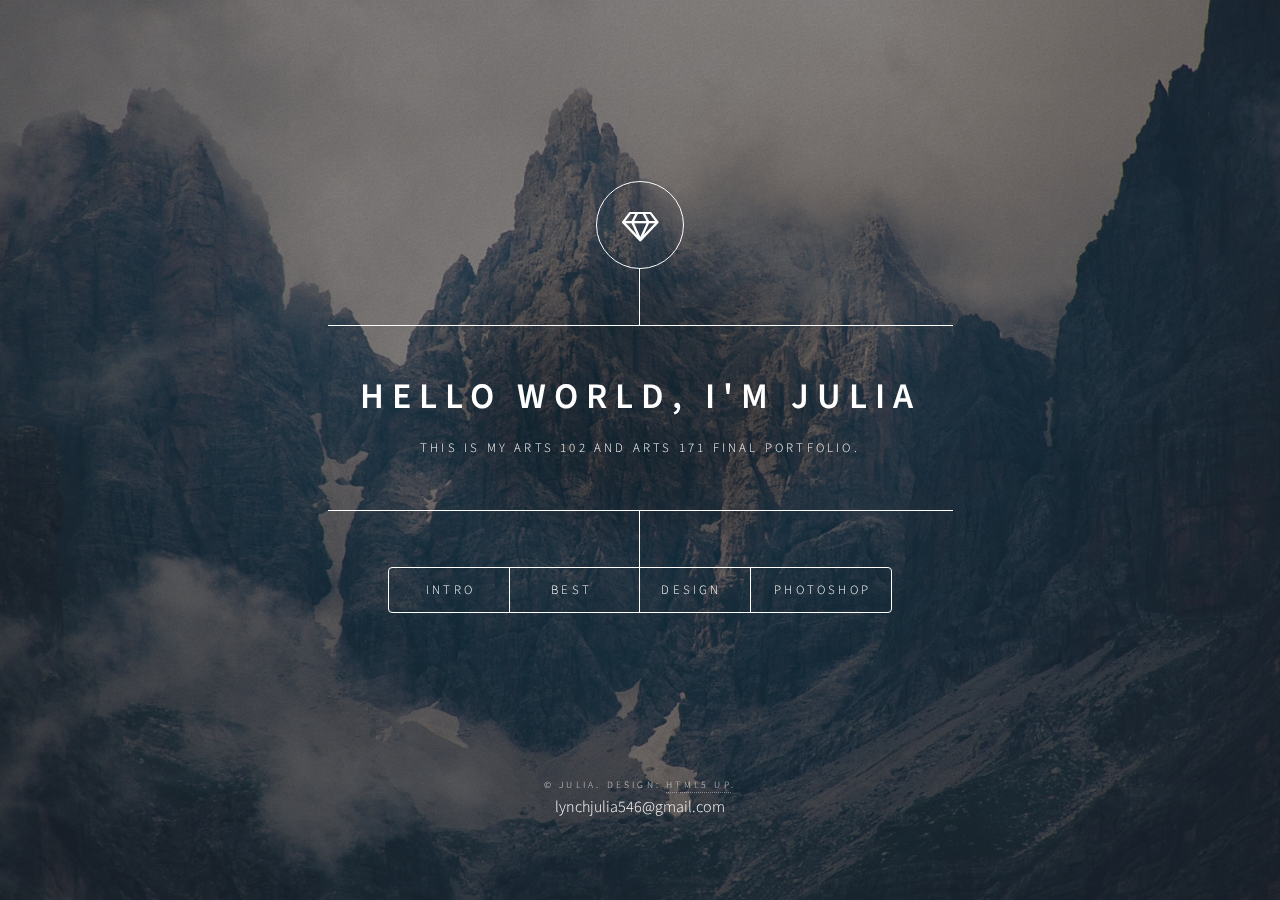
<file: Finalportfolio/index.html>
<!DOCTYPE HTML>
<!--
	Dimension by HTML5 UP
	html5up.net | @ajlkn
	Free for personal and commercial use under the CCA 3.0 license (html5up.net/license)
-->
<html>
	<head>
		<title>Dimension by HTML5 UP</title>
		<meta charset="utf-8" />
		<meta name="viewport" content="width=device-width, initial-scale=1, user-scalable=no" />
		<link rel="stylesheet" href="assets/css/main.css" />
		<noscript><link rel="stylesheet" href="assets/css/noscript.css" /></noscript>
	</head>
	<body class="is-preload">

		<!-- Wrapper -->
			<div id="wrapper">

				<!-- Header -->
					<header id="header">
						<div class="logo">
							<span class="icon fa-diamond"></span>
						</div>
						<div class="content">
							<div class="inner">
								<h1>Hello world, I'm julia</h1>
								<p>This is my Arts 102 and Arts 171 final portfolio.</p>
							</div>
						</div>
						<nav>
							<ul>
								<li><a href="#intro">Intro</a></li>
								<li><a href="#Best">Best</a></li>
								<li><a href="#Design">Design</a></li>
								<li><a href="#photoshop">Photoshop</a></li>
								<!--<li><a href="#elements">Elements</a></li>-->
							</ul>
						</nav>
					</header>

				<!-- Main -->
					<div id="main">

						<!-- Intro -->
							<article id="intro">
								<h2 class="major">Intro</h2>
								<span class="image main"><img src="images/class-logo.jpg" alt="" /></span>
								<p>Im currently 16 years old and a design student enrolled in the Eaton RESA program at lansing community college and this is my arts 102 and arts 171 final portfolio. Over the last year I have gained a passion for graphic design and this portfolio is my way of expressing that. I have many hobbies including photoshop,reading, writing, along with graphic design.</p>
								<p>You may be wondering what is arts 102 and arts 171?     Well arts 102 is a mixture of design and commuication using design concepts and vocabulary and arts 171 is teaching design through a photoshop lens. On this website you will be looking at some of my designs woth photoshop and without photoshop and also some peices I consider some of my best work.</p>
							</article>

						<!-- Work -->
							<article id="Best">
								<h2 class="major">Best</h2>
								<span class="image main"><img src="images/Head-in-the-clouds.jpg" alt="" /></span>
								<p>This is one of my favorite personal ones I have done this year, which is why it is in my portfolio. I really love this design because I feel as it is a reflection of myself I always have my head in the clouds, think about the next mountain I will climb in my life. For this project I learned not only double exposure with the image and the model but also how to adjust levels of lights and darks better.</p>
								<span class="image main"><img src="images/nature-1.jpg" alt="" /></span>
								<p>This is my Book cover I did to show different types of effects you can do with text. This image is in my portfolio because I really love the overlapping of layers and the overall composer of this design. While completing this design I learned how to use a gradient fill to really make the text stand out. I also really like this design because I am utterly mesmerized by nature and why not express that using design?</p>
								<span class="image main"><img src="images/Aesthic-4.jpg" alt="" /></span>
								<p>This is my second of two new designs and has a yellow aesthetic. It is included in my portfolio because it has lots of my favorite things,(cameras,books,yellow, and dead end roads that you can explore). For this design I used stroke,opacity, selection tool and overlapping layers to complete it.</p>
							</article>

						<!-- About -->
							<article id="Design">
								<h2 class="major">Design</h2>
								<span class="image main"><img src="images/Symmetry.jpg" alt="" /></span>
								<p>This is my Symmetry design the purpose of this design was to take symmetry and apply it to photoshop. This is included in my portfolio because it’s one of the first designs and it Shows how far I’ve come.</p>
								<span class="image main"><img src="images/rhythmTemplate.jpg" alt="" /></span>
								<p>This is my rhythm design and probably one of my
								 favorite projects, I remember how challenging it was for me because you didn’t have a base for the design. You were given a word and had to express that word through abstract art and that was the importance of the project opening you mind to the idea of creative art and really letting you creativity free. This design is included in my portfolio because it was my first time really challenging my creativity and liking the outcome.</p>
								 <span class="image main"><img src="images/value-1.jpg" alt="" /></span>
								<p> For this project is was all about experimenting with value using black & white to tell or change a story. This is included in my portfolio because I really enjoyed Changing how this the design is viewed by just adjusting the levels of black & white. Also I really love mystery books and movies and this could be a book cover.</p>
							</article>

						<!-- Contact -->
							<article id="photoshop">
								<h2 class="major">Photoshop</h2>
								<span class="image main"><img src="images/Final-poster.jpg" alt="" /></span>
								<p>This is my Auto Show poster. It is included in my portfolio because I really like the design of it. Also it took a lot of time and hard work to get it how i wanted. With this project I learned how to vector better, and add multiple textures to the background. For this project special brushes and custom shape tools.</p>
								<span class="image main"><img src="images/poster-2.jpg" alt="" /></span>
									<p>This is my personality poster and this image is in my portfolio because it really represents me and who I am. Its shows that i’m open minded, loving, kind, but also too idealistic. Which means I’m not perfect but that is the beauty in it all. Before we started this project we took a personality test which helped me learn more about myself, but I learned more about fonts and where each word would look best.</p>
								<span class="image main"><img src="images/project-serve.jpg" alt="" /></span>
									<p>This project was about creating a volunteer poster that could persuade someone to go out into the world to help. This project is included in my portfolio because it is one of my favorite designs I’ve created because it sends a good message, the campaign this was done for could really bring good to the world, the font works well with it and it included a photograph I took.
</p>

							</article>

						<!-- Elements -->
							<article id="elements">
								<h2 class="major">Elements</h2>

								<section>
									<h3 class="major">Text</h3>
									<p>This is <b>bold</b> and this is <strong>strong</strong>. This is <i>italic</i> and this is <em>emphasized</em>.
									This is <sup>superscript</sup> text and this is <sub>subscript</sub> text.
									This is <u>underlined</u> and this is code: <code>for (;;) { ... }</code>. Finally, <a href="#">this is a link</a>.</p>
									<hr />
									<h2>Heading Level 2</h2>
									<h3>Heading Level 3</h3>
									<h4>Heading Level 4</h4>
									<h5>Heading Level 5</h5>
									<h6>Heading Level 6</h6>
									<hr />
									<h4>Blockquote</h4>
									<blockquote>Fringilla nisl. Donec accumsan interdum nisi, quis tincidunt felis sagittis eget tempus euismod. Vestibulum ante ipsum primis in faucibus vestibulum. Blandit adipiscing eu felis iaculis volutpat ac adipiscing accumsan faucibus. Vestibulum ante ipsum primis in faucibus lorem ipsum dolor sit amet nullam adipiscing eu felis.</blockquote>
									<h4>Preformatted</h4>
									<pre><code>i = 0;

while (!deck.isInOrder()) {
    print 'Iteration ' + i;
    deck.shuffle();
    i++;
}

print 'It took ' + i + ' iterations to sort the deck.';</code></pre>
								</section>

								<section>
									<h3 class="major">Lists</h3>

									<h4>Unordered</h4>
									<ul>
										<li>Dolor pulvinar etiam.</li>
										<li>Sagittis adipiscing.</li>
										<li>Felis enim feugiat.</li>
									</ul>

									<h4>Alternate</h4>
									<ul class="alt">
										<li>Dolor pulvinar etiam.</li>
										<li>Sagittis adipiscing.</li>
										<li>Felis enim feugiat.</li>
									</ul>

									<h4>Ordered</h4>
									<ol>
										<li>Dolor pulvinar etiam.</li>
										<li>Etiam vel felis viverra.</li>
										<li>Felis enim feugiat.</li>
										<li>Dolor pulvinar etiam.</li>
										<li>Etiam vel felis lorem.</li>
										<li>Felis enim et feugiat.</li>
									</ol>
									<h4>Icons</h4>
									<ul class="icons">
										<li><a href="#" class="icon fa-twitter"><span class="label">Twitter</span></a></li>
										<li><a href="#" class="icon fa-facebook"><span class="label">Facebook</span></a></li>
										<li><a href="#" class="icon fa-instagram"><span class="label">Instagram</span></a></li>
										<li><a href="#" class="icon fa-github"><span class="label">Github</span></a></li>
									</ul>

									<h4>Actions</h4>
									<ul class="actions">
										<li><a href="#" class="button primary">Default</a></li>
										<li><a href="#" class="button">Default</a></li>
									</ul>
									<ul class="actions stacked">
										<li><a href="#" class="button primary">Default</a></li>
										<li><a href="#" class="button">Default</a></li>
									</ul>
								</section>

								<section>
									<h3 class="major">Table</h3>
									<h4>Default</h4>
									<div class="table-wrapper">
										<table>
											<thead>
												<tr>
													<th>Name</th>
													<th>Description</th>
													<th>Price</th>
												</tr>
											</thead>
											<tbody>
												<tr>
													<td>Item One</td>
													<td>Ante turpis integer aliquet porttitor.</td>
													<td>29.99</td>
												</tr>
												<tr>
													<td>Item Two</td>
													<td>Vis ac commodo adipiscing arcu aliquet.</td>
													<td>19.99</td>
												</tr>
												<tr>
													<td>Item Three</td>
													<td> Morbi faucibus arcu accumsan lorem.</td>
													<td>29.99</td>
												</tr>
												<tr>
													<td>Item Four</td>
													<td>Vitae integer tempus condimentum.</td>
													<td>19.99</td>
												</tr>
												<tr>
													<td>Item Five</td>
													<td>Ante turpis integer aliquet porttitor.</td>
													<td>29.99</td>
												</tr>
											</tbody>
											<tfoot>
												<tr>
													<td colspan="2"></td>
													<td>100.00</td>
												</tr>
											</tfoot>
										</table>
									</div>

									<h4>Alternate</h4>
									<div class="table-wrapper">
										<table class="alt">
											<thead>
												<tr>
													<th>Name</th>
													<th>Description</th>
													<th>Price</th>
												</tr>
											</thead>
											<tbody>
												<tr>
													<td>Item One</td>
													<td>Ante turpis integer aliquet porttitor.</td>
													<td>29.99</td>
												</tr>
												<tr>
													<td>Item Two</td>
													<td>Vis ac commodo adipiscing arcu aliquet.</td>
													<td>19.99</td>
												</tr>
												<tr>
													<td>Item Three</td>
													<td> Morbi faucibus arcu accumsan lorem.</td>
													<td>29.99</td>
												</tr>
												<tr>
													<td>Item Four</td>
													<td>Vitae integer tempus condimentum.</td>
													<td>19.99</td>
												</tr>
												<tr>
													<td>Item Five</td>
													<td>Ante turpis integer aliquet porttitor.</td>
													<td>29.99</td>
												</tr>
											</tbody>
											<tfoot>
												<tr>
													<td colspan="2"></td>
													<td>100.00</td>
												</tr>
											</tfoot>
										</table>
									</div>
								</section>

								<section>
									<h3 class="major">Buttons</h3>
									<ul class="actions">
										<li><a href="#" class="button primary">Primary</a></li>
										<li><a href="#" class="button">Default</a></li>
									</ul>
									<ul class="actions">
										<li><a href="#" class="button">Default</a></li>
										<li><a href="#" class="button small">Small</a></li>
									</ul>
									<ul class="actions">
										<li><a href="#" class="button primary icon fa-download">Icon</a></li>
										<li><a href="#" class="button icon fa-download">Icon</a></li>
									</ul>
									<ul class="actions">
										<li><span class="button primary disabled">Disabled</span></li>
										<li><span class="button disabled">Disabled</span></li>
									</ul>
								</section>

								<section>
									<h3 class="major">Form</h3>
									<form method="post" action="#">
										<div class="fields">
											<div class="field half">
												<label for="demo-name">Name</label>
												<input type="text" name="demo-name" id="demo-name" value="" placeholder="Jane Doe" />
											</div>
											<div class="field half">
												<label for="demo-email">Email</label>
												<input type="email" name="demo-email" id="demo-email" value="" placeholder="jane@untitled.tld" />
											</div>
											<div class="field">
												<label for="demo-category">Category</label>
												<select name="demo-category" id="demo-category">
													<option value="">-</option>
													<option value="1">Manufacturing</option>
													<option value="1">Shipping</option>
													<option value="1">Administration</option>
													<option value="1">Human Resources</option>
												</select>
											</div>
											<div class="field half">
												<input type="radio" id="demo-priority-low" name="demo-priority" checked>
												<label for="demo-priority-low">Low</label>
											</div>
											<div class="field half">
												<input type="radio" id="demo-priority-high" name="demo-priority">
												<label for="demo-priority-high">High</label>
											</div>
											<div class="field half">
												<input type="checkbox" id="demo-copy" name="demo-copy">
												<label for="demo-copy">Email me a copy</label>
											</div>
											<div class="field half">
												<input type="checkbox" id="demo-human" name="demo-human" checked>
												<label for="demo-human">Not a robot</label>
											</div>
											<div class="field">
												<label for="demo-message">Message</label>
												<textarea name="demo-message" id="demo-message" placeholder="Enter your message" rows="6"></textarea>
											</div>
										</div>
										<ul class="actions">
											<li><input type="submit" value="Send Message" class="primary" /></li>
											<li><input type="reset" value="Reset" /></li>
										</ul>
									</form>
								</section>

							</article>

					</div>

				<!-- Footer -->
					<footer id="footer">
						<p class="copyright">&copy; Julia. Design: <a href="https://html5up.net">HTML5 UP</a>.</p>
						<p> lynchjulia546@gmail.com
					</footer>

			</div>

		<!-- BG -->
			<div id="bg"></div>

		<!-- Scripts -->
			<script src="assets/js/jquery.min.js"></script>
			<script src="assets/js/browser.min.js"></script>
			<script src="assets/js/breakpoints.min.js"></script>
			<script src="assets/js/util.js"></script>
			<script src="assets/js/main.js"></script>

	</body>
</html>
</file>
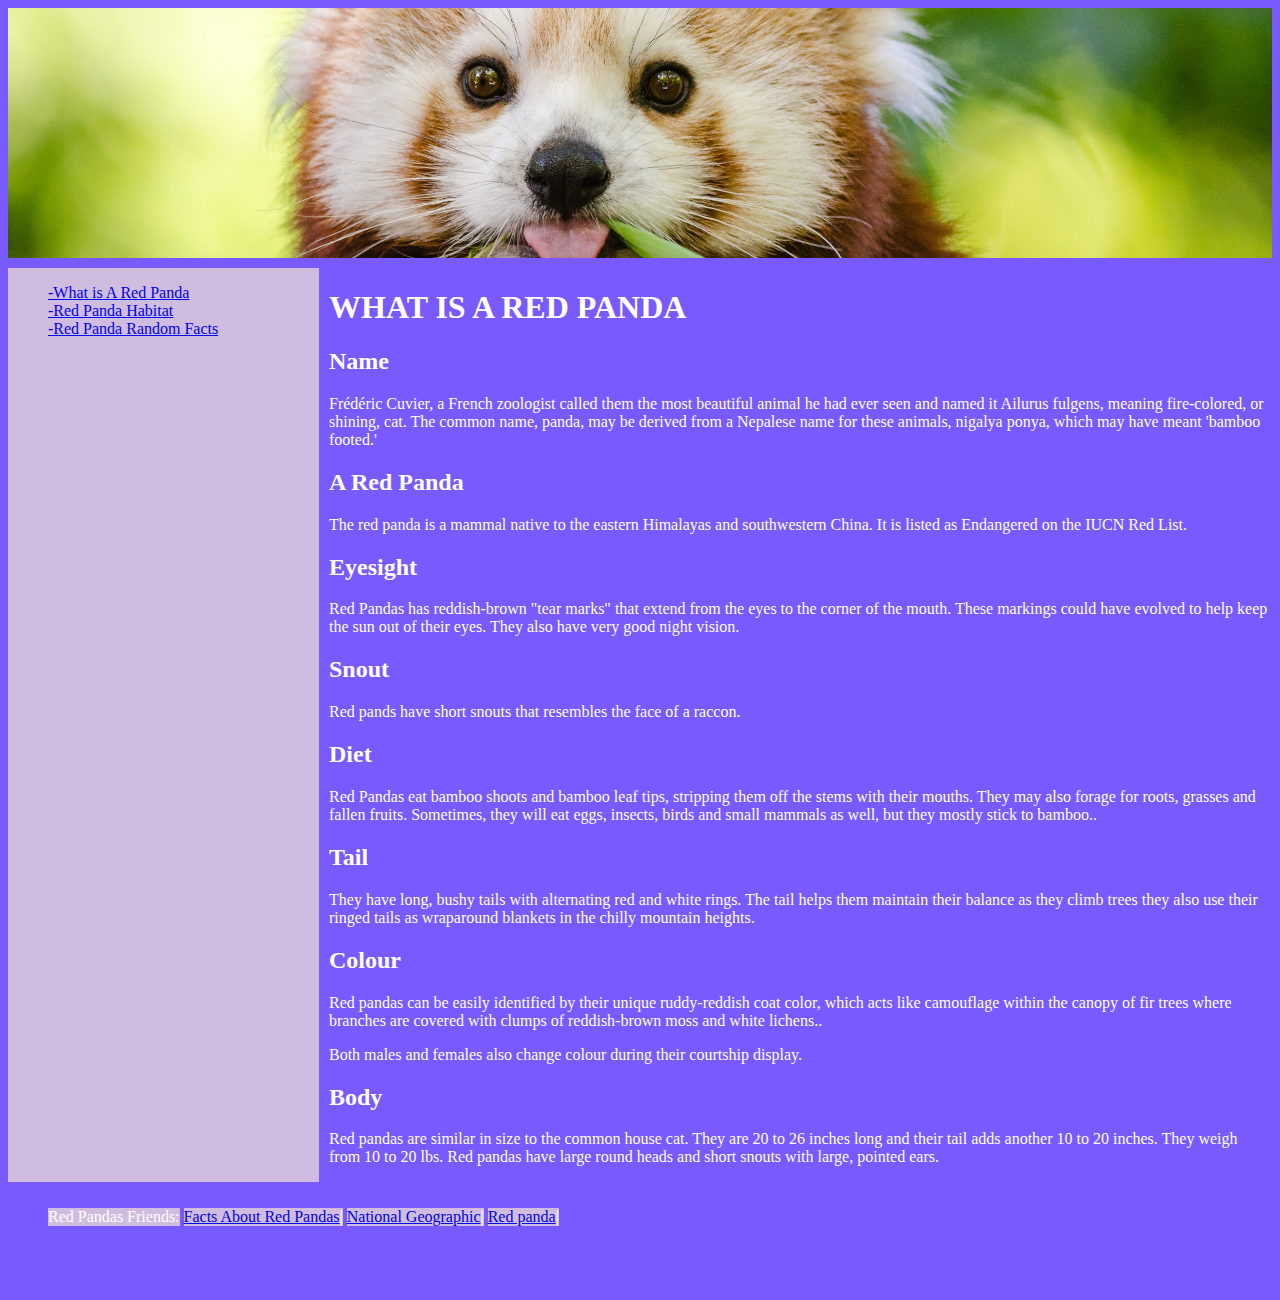
<file: Julia /index.html>
<!DOCTYPE html>
<html lang="en" dir="ltr">
  <head>
    <meta charset="utf-8">
    <title>Red Pandas</title>
    <link rel="stylesheet" type="text/css" href="main.css">
  </head>

  <body>
    <div class="grid">
  <div id="title" class="span-col-3"><h1></h1></div>
  <nav><ul><li><a href="index.html">-What is A Red Panda</a></li>
          <li><a href="Habitat.html">-Red Panda Habitat</a></li>
          <li><a href="Random.html">-Red Panda Random Facts</a></li>

        </ul>
        </nav>



  <div class="span-col-2">
    <h1>WHAT IS A RED PANDA</h1>
        <h2>Name</h2>
        <p> Frédéric Cuvier, a French zoologist called them the most beautiful animal he had ever seen and named it Ailurus fulgens, meaning fire-colored, or shining, cat. The common name, panda, may be derived from a Nepalese name for these animals, nigalya ponya, which may have meant 'bamboo footed.'</p>
        <h2> A Red Panda</h2>
        <p>The red panda is a mammal native to the eastern Himalayas and southwestern China. It is listed as Endangered on the IUCN Red List.</p>
        <h2>Eyesight</h2>
        <p>Red Pandas has reddish-brown "tear marks" that extend from the eyes to the corner of the mouth. These markings could have evolved to help keep the sun out of their eyes. They also have very good night vision.</p>
        <h2>Snout</h2>
        <p>Red pands have short snouts that resembles the face of a raccon.</p>
        <h2>Diet</h2>
        <p> Red Pandas eat bamboo shoots and bamboo leaf tips, stripping them off the stems with their mouths. They may also forage for roots, grasses and fallen fruits. Sometimes, they will eat eggs, insects, birds and small mammals as well, but they mostly stick to bamboo..</p>
        <h2>Tail</h2>
        <p>They have long, bushy tails with alternating red and white rings. The tail helps them maintain their balance as they climb trees they also use their ringed tails as wraparound blankets in the chilly mountain heights.</p>
        <h2>Colour</h2>
        <p>Red pandas can be easily identified by their unique ruddy-reddish coat color, which acts like camouflage within the canopy of fir trees where branches are covered with clumps of reddish-brown moss and white lichens..</p>
        <p>Both males and females also change colour during their courtship display.</p>
        <h2>Body</h2>
        <p>Red pandas are similar in size to the common house cat. They are 20 to 26 inches long and their tail adds another 10 to 20 inches. They weigh from 10 to 20 lbs.

Red pandas have large round heads and short snouts with large, pointed ears.</p></div>
  <div class="span-col-3" id="footer">
<ul>
    <li>Red Pandas Friends:</li>
          <li><a href="https://www.livescience.com/57312-red-pandas.html">Facts About Red Pandas</a>|</li>
          <li><a href="https://www.nationalgeographic.com/animals/mammals/r/red-panda"/>National Geographic</a>|</li>
          <li><a href="https://nationalzoo.si.edu/animals/red-panda"/>Red panda</a>|</li>
        </ul></div>
</div>
  </body>
</html>
</file>
<file: animation.html>
<!DOCTYPE html>
<html lang="en" dir="ltr">
  <head>
    <meta charset="utf-8">
    <title></title>
    <style>
      /* The animation code */
@keyframes example {
  0%   {background-color: red;}
  25%  {background-color: yellow;}
  50%  {background-color: blue;
  border-radius:50%;}
  100% {background-color: green;}
}

/* The element to apply the animation to */
#donnow {
  width: 100px;
  height: 100px;
  background-color: red;
  animation-name: example;
  animation-duration: 4s;
  animation-iteration-count: infinite;
  animation-direction:alternate;
}

#jo {
  animation-name: jo;
  animation-duration: 4s;
  animation-iteration-count: infinite;
  animation-direction:alternate;
}

@keyframes jo {
  0%   {background-color: pink;}
  100% {background-color: purple;}
}

</style>
  </head>
  <body>
    <div id="donnow"></div>
    <h1 id="jo">hi</h1>
    <h2 id=""
  </body>
</html>
</file>
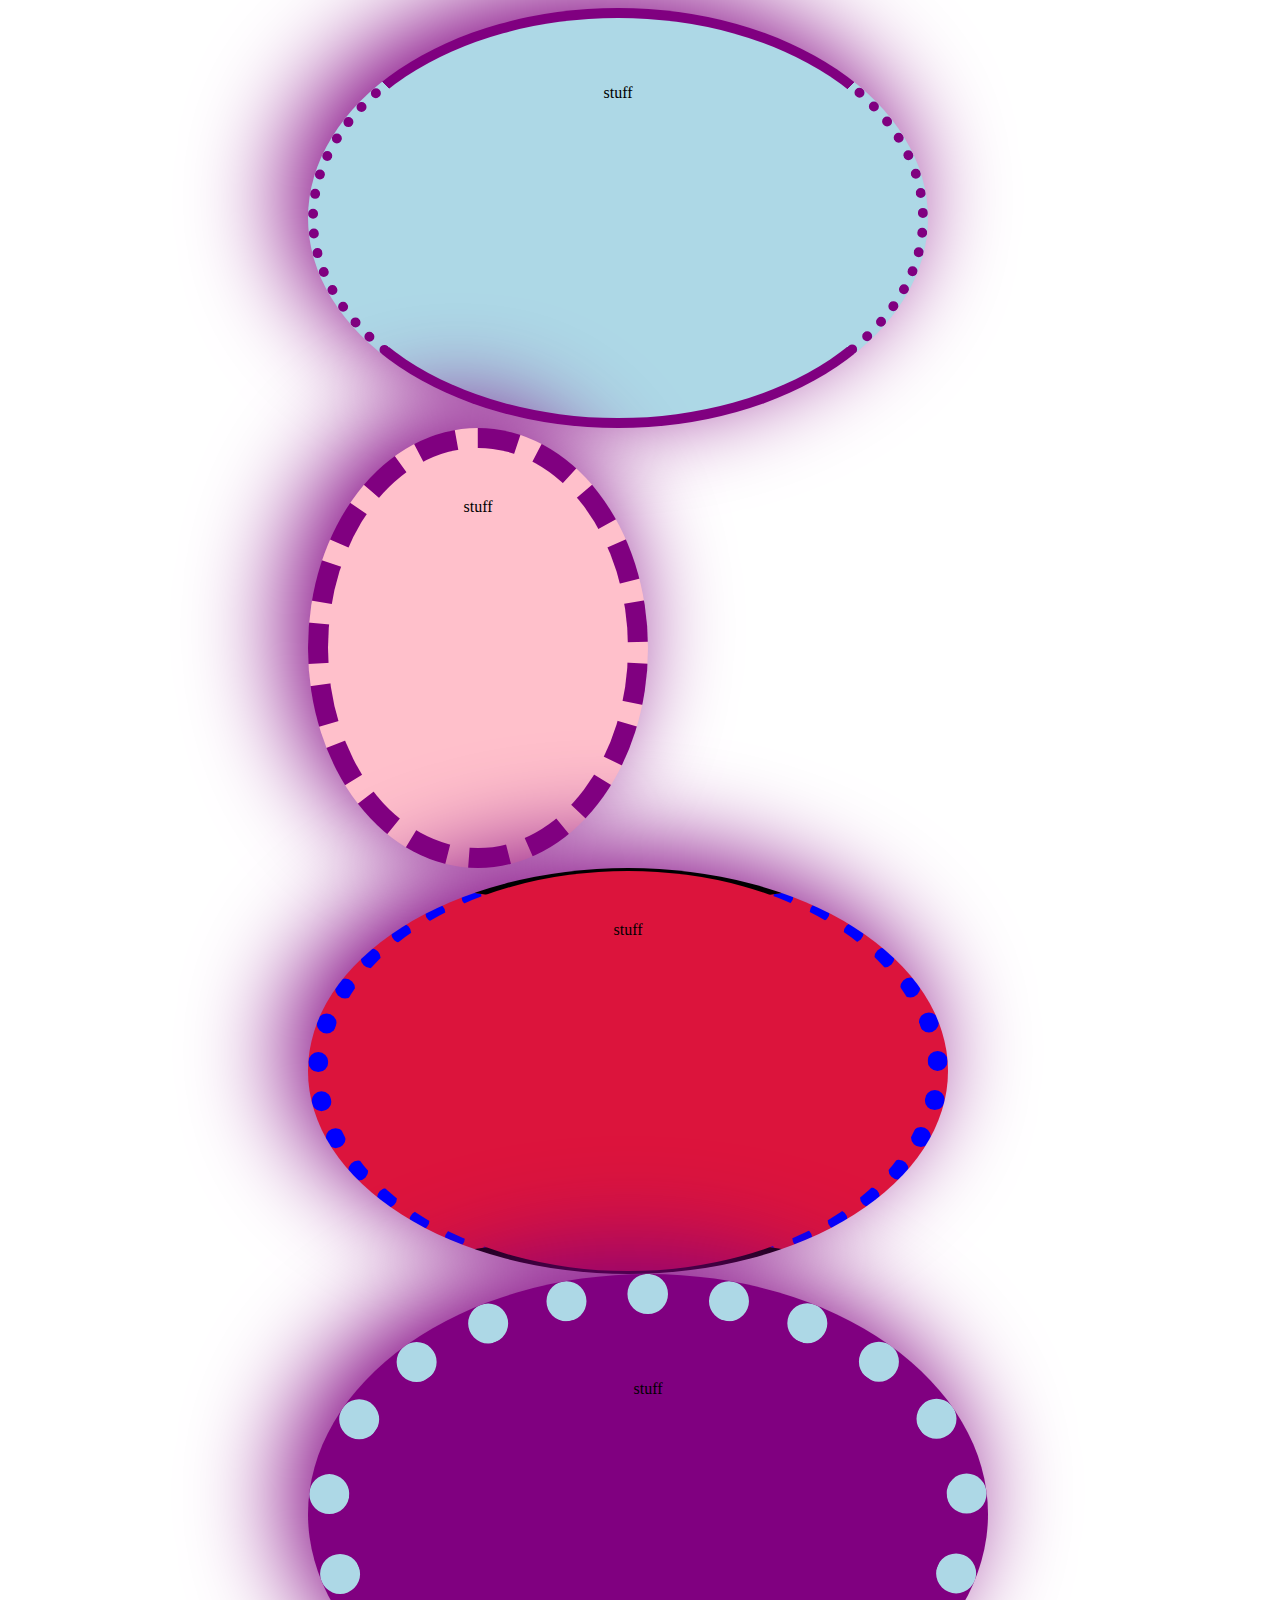
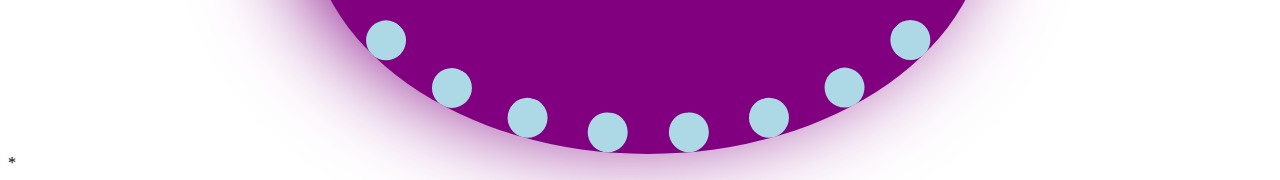
<file: box.html>
<!DOCTYPE html>
<html lang="en" dir="ltr">

<head>
  <meta charset="utf-8">
  <title> My boxes page</title>

  <style media="screen">
    div {
      background: lightblue;
      width: 500px;
      height: 300Px;
      padding: 50px;
      border: px solid magenta;
      border-top: 10px solid purple;
      border-right: 10px dotted purple;
      border-left: 10px dotted purple;
      border-bottom: 10px solid purple;
      margin- right: 300px;
      margin-left: 300px;
      text-align: center;
      border-radius: 50%;
      box-shadow: -20px -20px 100px purple;
    }

    .div2 {
      background: pink;
      width: 200px;
      border: 20px dashed purple
    }

    .div3 {
      background: crimson;
      border: 20px dotted blue;
      border-top: solid;
      border-bottom: solid
    }

    .div4 {
      background: purple;
      border: 40px dotted lightblue;
    }
  </style>

</head>

<body>

  <div>
    <p> stuff </p>

  </div>
  <div class="div2" <p> stuff </p>

  </div>
  <div class="div3" <p> stuff </p>

  </div>

  <div class="div4">
    <p>stuff</p>

  </div>
  *
</body>

</html>
</file>
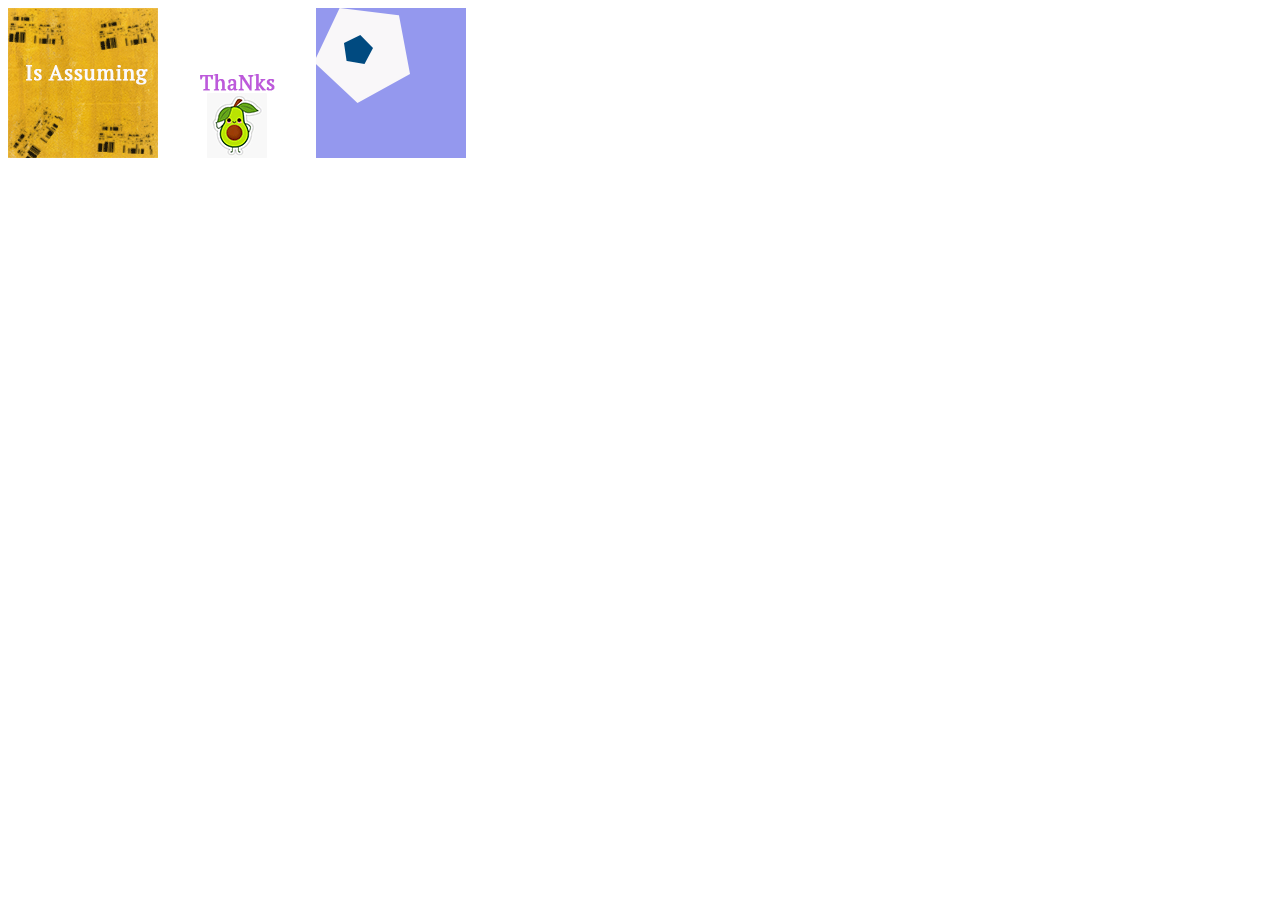
<file: gif.html>
<!DOCTYPE html>
<html lang="en" dir="ltr">

<head>
  <meta charset="utf-8">
  <title></title>
  <style>
    /* The animation code */
  </style>
</head>

<body>
  <img src="annimation-1.gif" alt="testing" />
  <img src="Avocado-1.gif" alt="avacado" />
  <img src="polygon-1.gif" alt="polygon" />
</body>

</html>
</file>
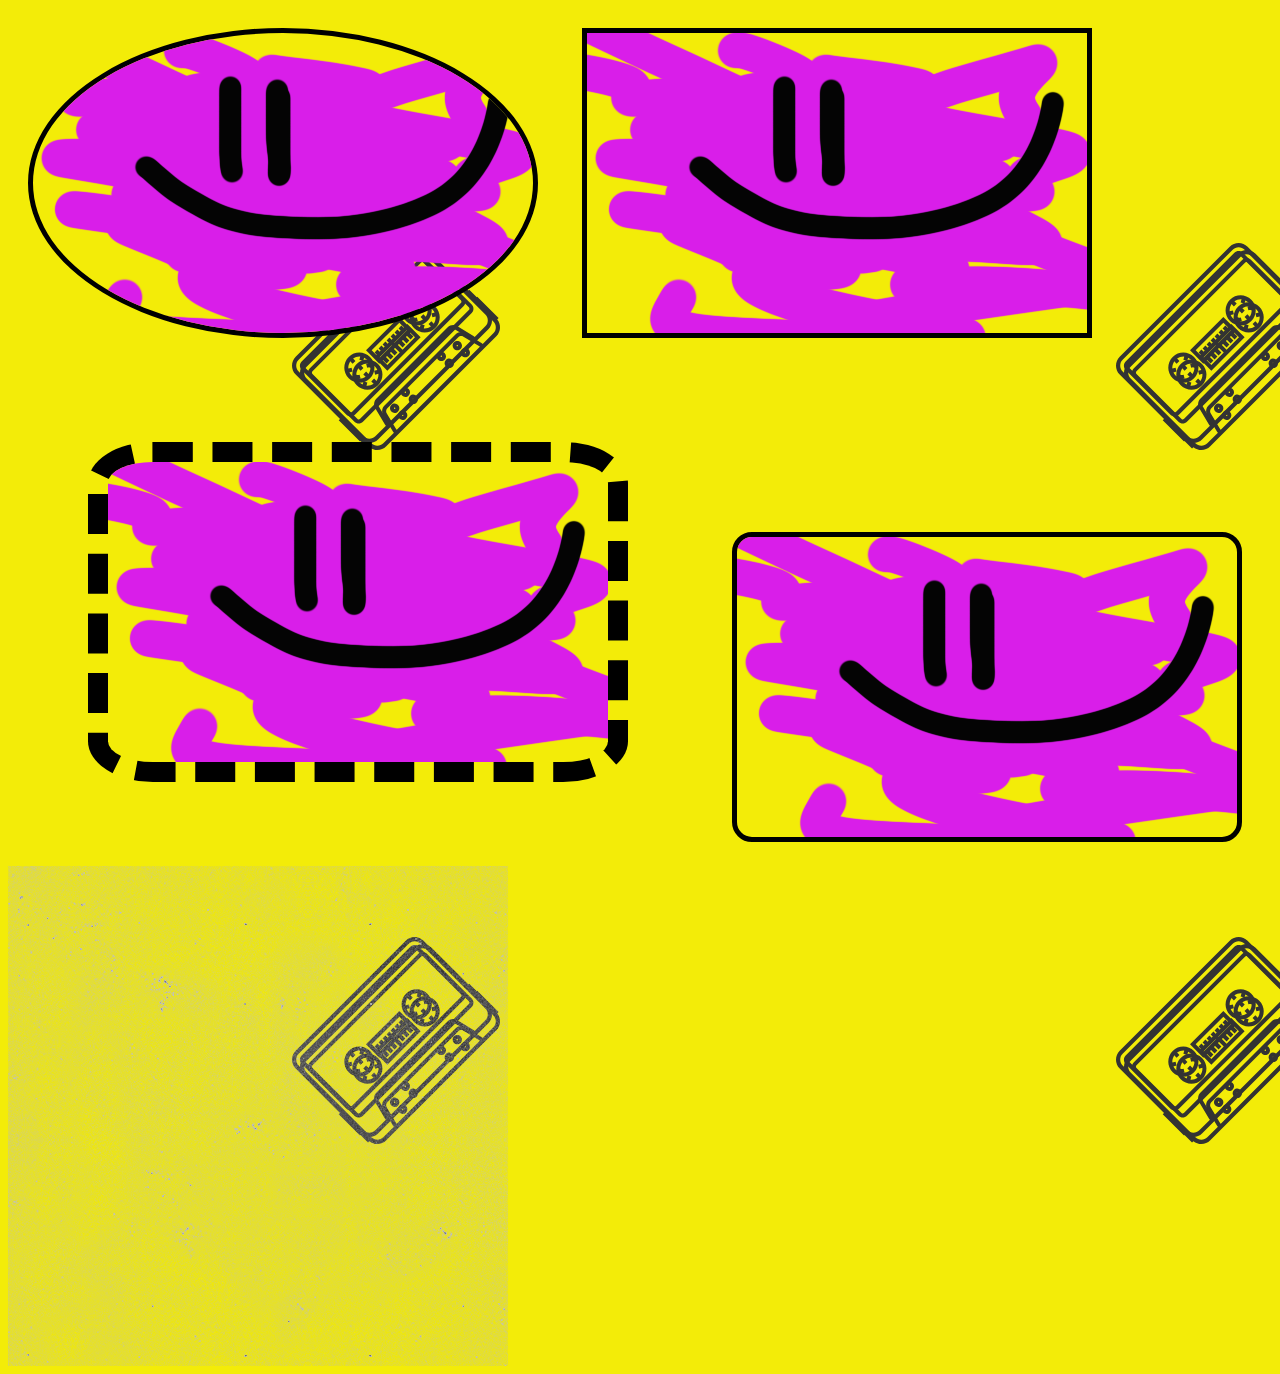
<file: image.html>
<!DOCTYPE html>
<html lang="en" dir="ltr">

<head>
  <meta charset="utf-8">
  <title>my images page</title>
  <style>
    body {
      background: url("pattern.png");
    }

    img {
      border: 5px solid black;
      border-radius: 20px;
      margin: 20px
    }

    .purple-blob {
      border-radius: 50%;
    }

    .jo {
      border-radius: 0%
    }

    .ryan {
      border-radius: 12%;
      margin: 80px;
      border: 20px dashed black
    }

    .steve {
      width: 500px;
      height: 500px;
      background: url("concrete-wall-2.png");

    }
  </style>
</head>

<body>

</body>
<img src="image.png" alt="purple people eater" class="purple-blob">
<img src="image.png" alt="purple people eater" class="jo">
<img src="image.png" alt="purple people eater" class="ryan">
<img src="image.png" alt="purple people eater" class="toby">

<div class="steve"></div>
</html>
</file>
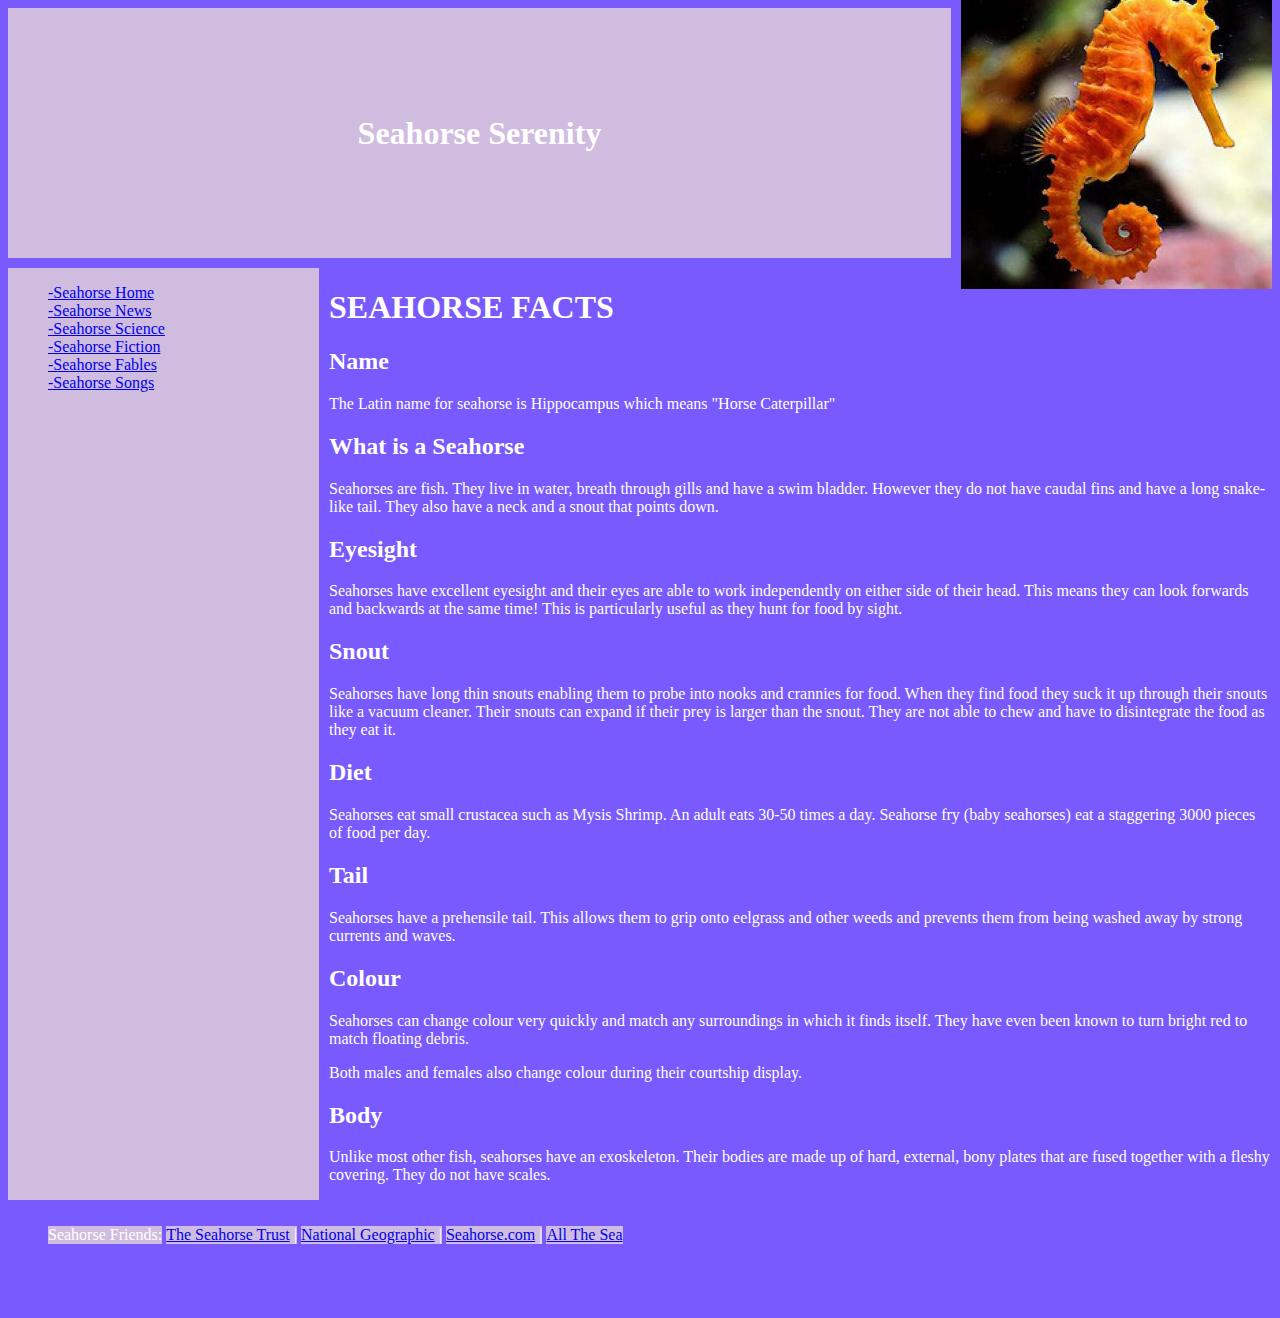
<file: seahorses2.html>
<!DOCTYPE html>
<html lang="en" dir="ltr">
  <head>
    <meta charset="utf-8">
    <title>Seahorse serenity</title>
  </head>
  <style>
  body {
    background: pink;}

    nav{
      background:#CFBCDF;
    }
    #img {
      display: flex; align-items: center; justify-content: center;

    }

    #img img {width: 100%; }

    #title {text-align: center;display: flex; align-items: center; justify-content: center;background:#CFBCDF}

    ul {list-style-type: none;}

  @media screen and (min-width: 800px) {
    .grid {
      display: grid;
      grid-template-columns: 1fr 2fr 1fr;
      grid-template-rows: 250px auto 100px;
      grid-gap: 10px;
  }
  .span-col-2{grid-column: span 2 / auto;}

  .span-col-3{grid-column: span 3 / auto;}

  body {
    background: #785afe;
    color: white;
  }

  #footer li {display: inline-block;
  background:#CFBCDF }
}

  </style>
  <body>
    <div class="grid">
  <div id="title" class="span-col-2"><h1>Seahorse Serenity</h1></div>
  <div id="img"> <img src="sh.jpg" alt="seahorses are great!!"></div>
  <nav><ul><li><a href="#">-Seahorse Home</a></li>
          <li><a href="#">-Seahorse News</a></li>
          <li><a href="#">-Seahorse Science</a></li>
          <li><a href="#">-Seahorse Fiction</a></li>
          <li><a href="#">-Seahorse Fables</a></li>
          <li><a href="#">-Seahorse Songs</a></li>
        </ul>
        </nav>



  <div class="span-col-2">
    <h1>SEAHORSE FACTS</h1>
        <h2>Name</h2>
        <p>The Latin name for seahorse is Hippocampus which means "Horse Caterpillar"</p>
        <h2>What is a Seahorse</h2>
        <p>Seahorses are fish. They live in water, breath through gills and have a swim bladder. However they do not have caudal fins and have a long snake-like tail. They also have a neck and a snout that points down.</p>
        <h2>Eyesight</h2>
        <p>Seahorses have excellent eyesight and their eyes are able to work independently on either side of their head. This means they can look forwards and backwards at the same time! This is particularly useful as they hunt for food by sight.</p>
        <h2>Snout</h2>
        <p>Seahorses have long thin snouts enabling them to probe into nooks and crannies for food. When they find food they suck it up through their snouts like a vacuum cleaner. Their snouts can expand if their prey is larger than the snout. They are not able to chew and have to disintegrate the food as they eat it.</p>
        <h2>Diet</h2>
        <p>Seahorses eat small crustacea such as Mysis Shrimp. An adult eats 30-50 times a day. Seahorse fry (baby seahorses) eat a staggering 3000 pieces of food per day.</p>
        <h2>Tail</h2>
        <p>Seahorses have a prehensile tail. This allows them to grip onto eelgrass and other weeds and prevents them from being washed away by strong currents and waves.</p>
        <h2>Colour</h2>
        <p>Seahorses can change colour very quickly and match any surroundings in which it finds itself. They have even been known to turn bright red to match floating debris.</p>
        <p>Both males and females also change colour during their courtship display.</p>
        <h2>Body</h2>
        <p>Unlike most other fish, seahorses have an exoskeleton. Their bodies are made up of hard, external, bony plates that are fused together with a fleshy covering. They do not have scales.</p></div>
  <div class="span-col-3" id="footer">
<ul>
    <li>Seahorse Friends:</li>
          <li><a href="http://www.theseahorsetrust.org/seahorse-facts.aspx" target="_blank">The Seahorse Trust</a> |</li>
          <li><a href="http://www.nationalgeographic.com/animals/fish/group/seahorses/" target="_blank">National Geographic</a> |</li>
          <li><a href="http://seahorse.com/" target="_blank">Seahorse.com</a> |</li>
          <li><a href="http://www.allthesea.com/Seahorses.html" target="_blank">All The Sea</a></li>
        </ul></div>
</div>
  </body>
</html>
</file>
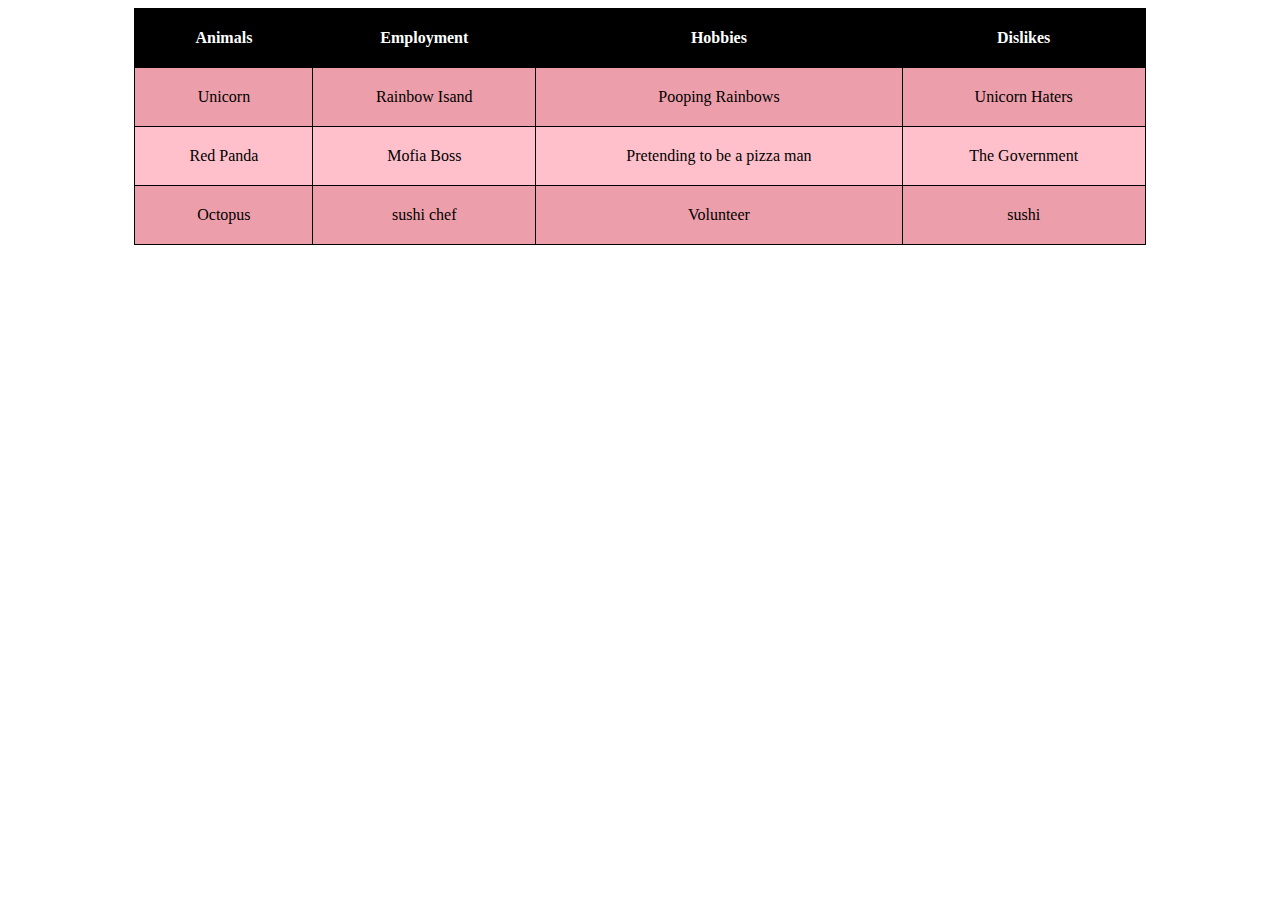
<file: Tables.html>
<!DOCTYPE html>
<html lang="en" dir="ltr">

<head>
  <meta charset="utf-8">
  <title>tables</title>
  <style>
  table {background-color:#ec9faa;
    border:1px solid black;
    width:80%;
    margin: 0 auto;
    text-align: center;
    border-collapse: collapse;

  }

thead  {
    background:black;
    color: white;

  }
th,td {border:1px solid black;
padding: 20px;}

tr:nth-child(even) {
background:pink;
}

td:hover {
background: purple;
color: white;
}
</style>
</head>

<body>
  <table>
    <thead>
      <tr>
        <th>Animals</th>
        <th>Employment</th>
        <th>Hobbies</th>
        <th>Dislikes</th>
      </tr>
      </thead>
      <tbody>
        <tr>
          <td>Unicorn</td>
          <td>Rainbow Isand</td>
          <td>Pooping Rainbows</td>
          <td>Unicorn Haters</td>
        </tr>
        <tr>
          <td>Red Panda</td>
          <td>Mofia Boss</td>
          <td>Pretending to be a pizza man</td>
          <td>The Government</td>
        </tr>
        <tr>
          <td>Octopus</td>
          <td>sushi chef</td>
          <td>Volunteer</td>
          <td>sushi</td>
        </tr>


      </tbody>


  </table>
</body>

</html>
</file>
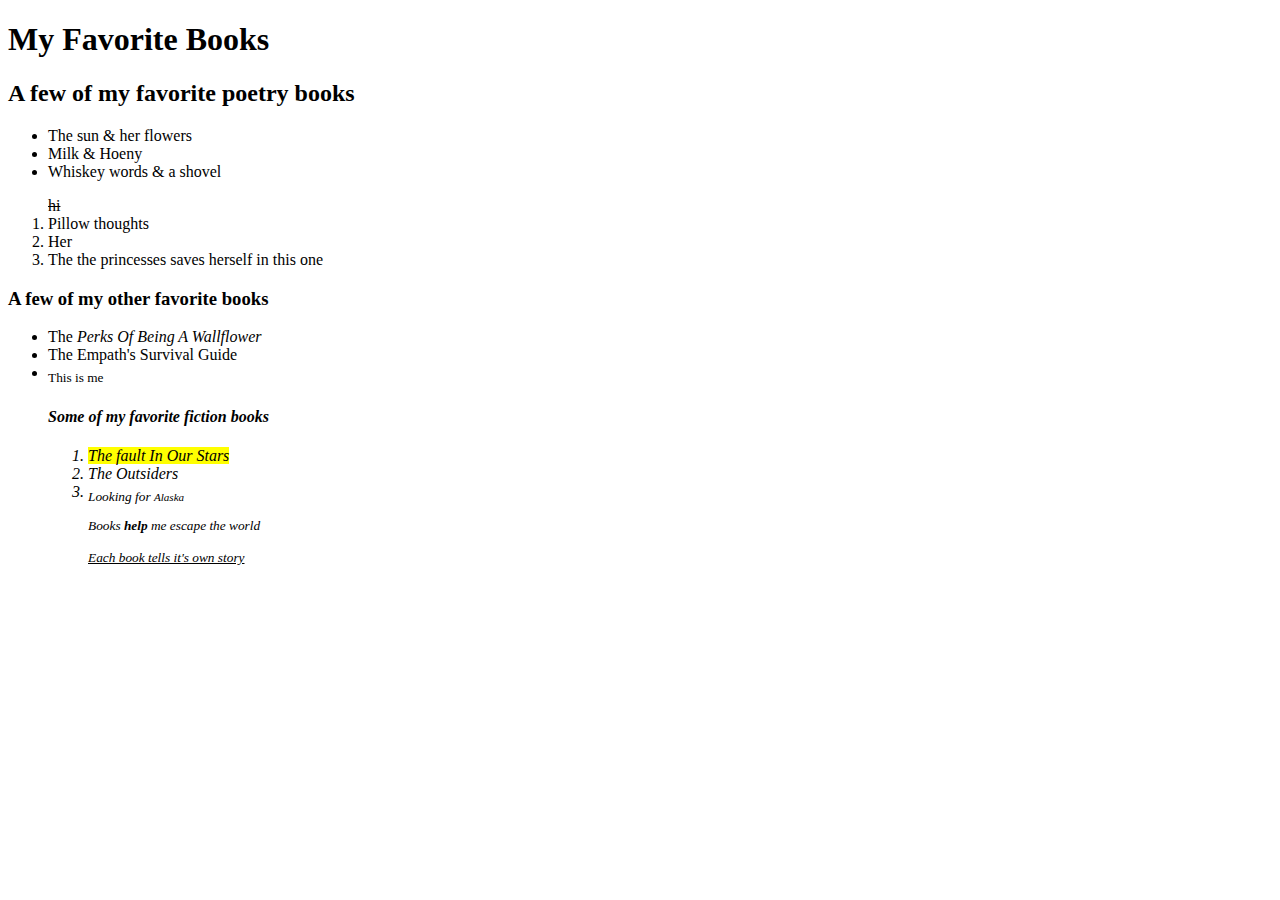
<file: text.html>
<!DOCTYPE html>
<html lang="en" dir="ltr">
  <head>
    <meta charset="utf-8">
    <title>Julia's text page</title>
    <h1>My Favorite Books</h1>
    <h2>A few of my favorite poetry books</h2>
    <ul>
      <li>The sun & her flowers</li>
      <li>Milk & Hoeny</li>
      <li>Whiskey words & a shovel </li>
      </ul>

      <ol>
        <del>hi</del>
        <li>Pillow thoughts</li>
        <li>Her</li>
        <li>The the princesses saves herself in this one</li>
      </ol>
      <h3>A few of my other <strong>favorite books</strong></h3>
      <ul>
        <li>The <i>Perks Of Being A Wallflower</i></li>
        <li>The Empath's Survival Guide</li>
        <li> <sub> This is me</li>
        <h4><em>Some of my favorite fiction books</embed> </h4>
        <ol>
          <li><mark>The fault In Our Stars</li>
          <li>The Outsiders</li>
          <li><sub>Looking for <small> Alaska </li>
          <p>Books <b>help</b> me escape the world</p>
          <ins> Each book tells it's own story

        </ol>

      </ul>


  </head>
  <body>

  </body>
</html>
</file>
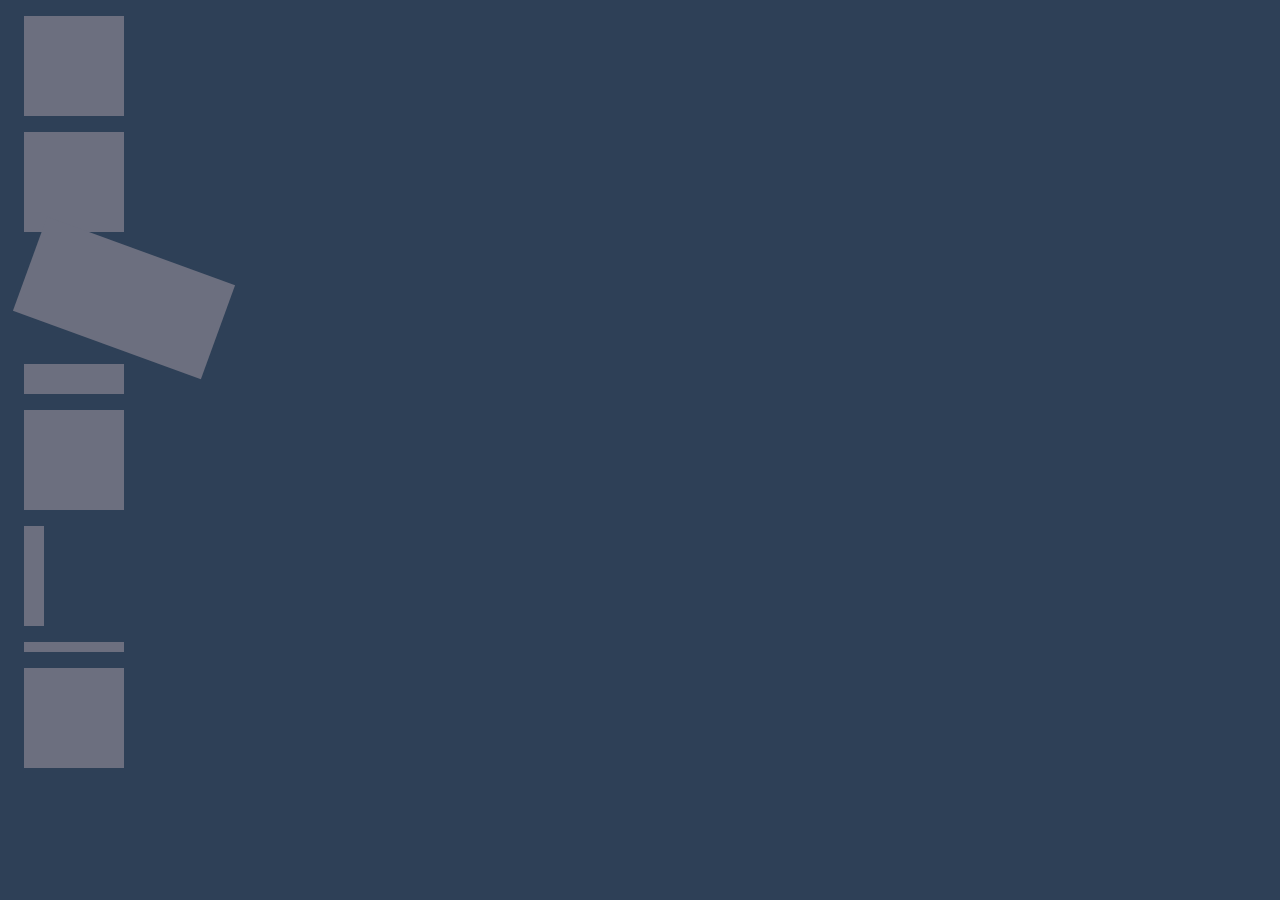
<file: transforms.html>
<!DOCTYPE html>
<!-- saved from url=(0056)https://chad-bennett.github.io/eresa/demo/transform.html -->
<html lang="en" dir="ltr"><head><meta http-equiv="Content-Type" content="text/html; charset=UTF-8">

  <title>transforms page</title>
  <style>
    body {
      background-color: #2E4057;
    }

    div {
      width: 100px;
      height: 100px;
      background-color: #6C6F7F;
      margin: 1rem;
    }

    #box1 { transition: transform 2s;

    }

    #box1:hover {

      transform:rotate(520deg);
      background-color:#E5C94B
    }

    #box2 {transition: transform 4s;

    }

    #box2:hover {
      transform: rotate(620deg);
        background: #D89A9E;
        border-radius:40%
    }

    #box3 {
      transform:rotate(20deg);
      width: 200px


    }

    #box3:hover {transition: transform 2s;
      transform:rotate(-420deg);
      border-radius: 20%;
      background-color: #C37D92;

    }

    #box4 {
      height: 30px;
      transition: transform 2s;


    }

    #box4:hover {
      background:#A76571;
      transform: rotate(-20deg);
    }

    #box5 {

    }

    #box5:hover {
      background-color: #AEADF0
    }

    #box6 {
      width: 20px
    }

    #box6:hover {
      background-color: #565676
    }

    #box7 {
      height:10px
    }

    #box7:hover {
      background-color: #D1BCE3
    }

    #box8 {transition:transform 4s;

    }

    #box8:hover {
      background-color:#E5C94B;
      transform:rotate(100deg);
    }
  </style>
</head>

<body>
  <div id="box1"> </div>
  <div id="box2"> </div>
  <div id="box3"> </div>
  <div id="box4"> </div>
  <div id="box5"> </div>
  <div id="box6"> </div>
  <div id="box7"> </div>
  <div id="box8"> </div>


</body></html>
</file>
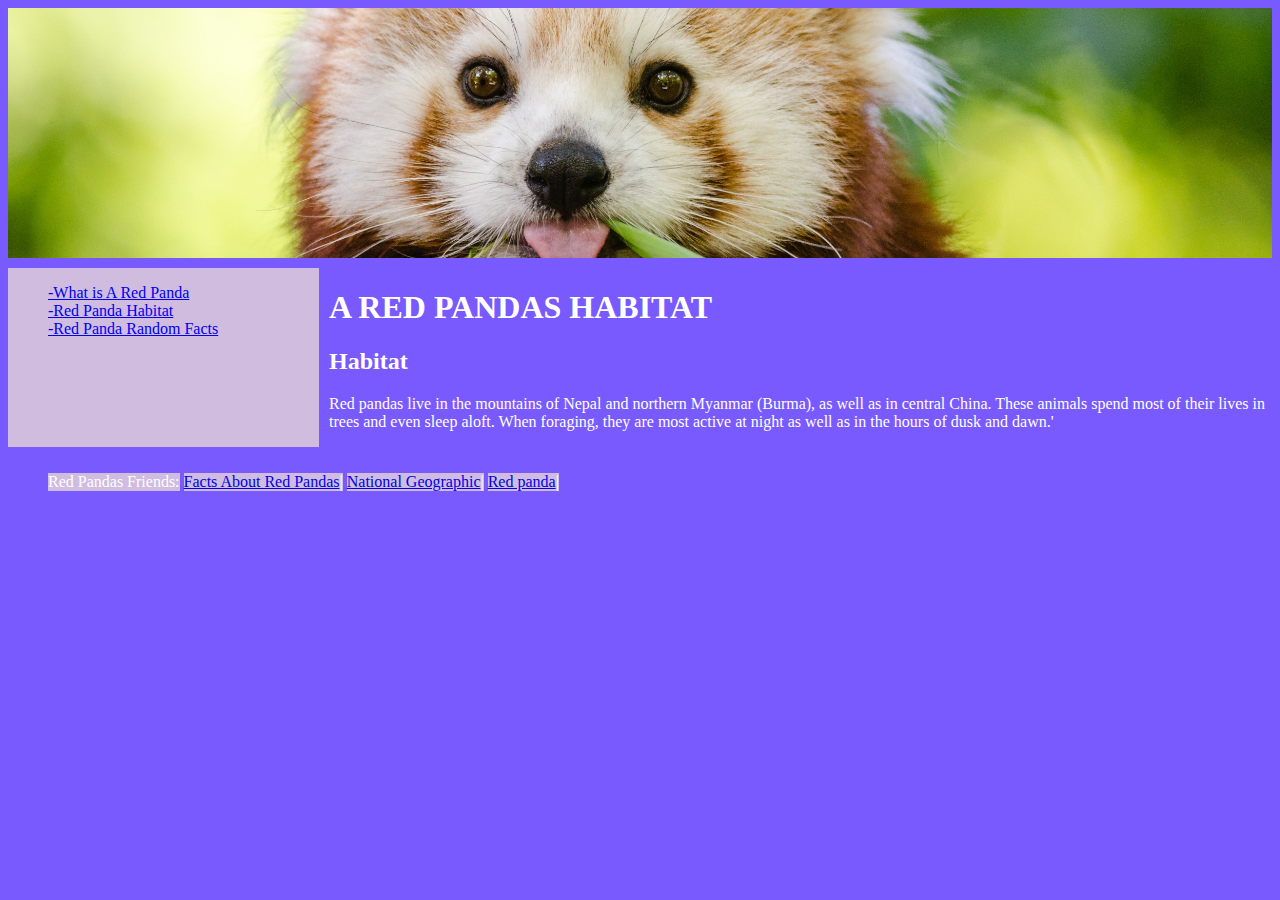
<file: Julia /Habitat.html>
<!DOCTYPE html>
<html lang="en" dir="ltr">
  <head>
    <meta charset="utf-8">
    <title>Red Pandas</title>
    <link rel="stylesheet" type="text/css" href="main.css">
  </head>

  <body>
    <div class="grid">
  <div id="title" class="span-col-3"><h1></h1></div>
  <nav><ul><li><a href="index.html">-What is A Red Panda</a></li>
          <li><a href="Habitat.html">-Red Panda Habitat</a></li>
          <li><a href="Random.html">-Red Panda Random Facts</a></li>

        </ul>
        </nav>



  <div class="span-col-2">
    <h1> A RED PANDAS HABITAT </h1>
        <h2>Habitat</h2>
        <p> Red pandas live in the mountains of Nepal and northern Myanmar (Burma), as well as in central China. These animals spend most of their lives in trees and even sleep aloft. When foraging, they are most active at night as well as in the hours of dusk and dawn.'</p>
        </p></div>
  <div class="span-col-3" id="footer">
<ul>
    <li>Red Pandas Friends:</li>
          <li><a href="https://www.livescience.com/57312-red-pandas.html">Facts About Red Pandas</a>|</li>
          <li><a href="https://www.nationalgeographic.com/animals/mammals/r/red-panda"/>National Geographic</a>|</li>
          <li><a href="https://nationalzoo.si.edu/animals/red-panda"/>Red panda</a>|</li>
        </ul></div>
</div>
  </body>
</html>
</file>
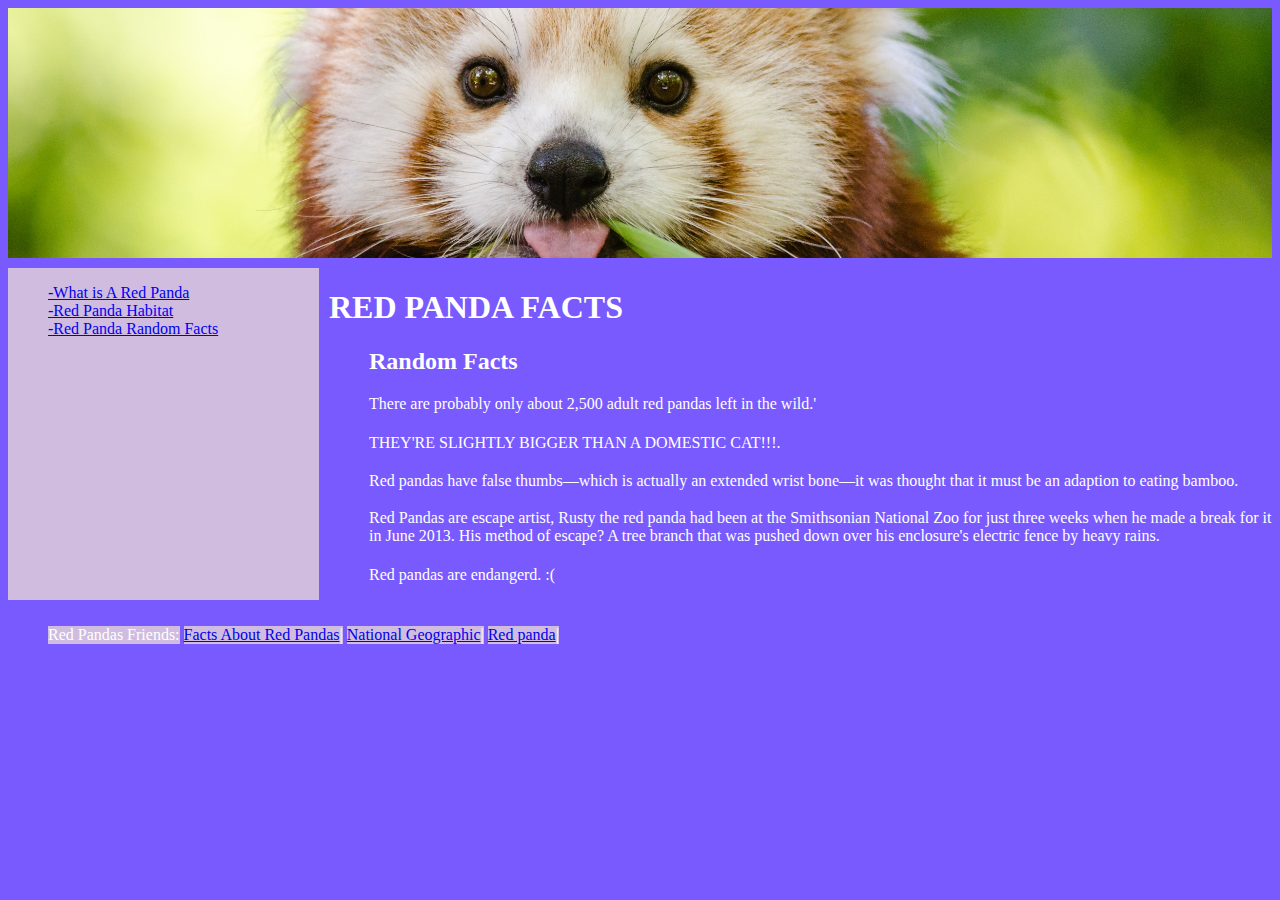
<file: Julia /Random.html>
<!DOCTYPE html>
<html lang="en" dir="ltr">
  <head>
    <meta charset="utf-8">
    <title>Red Pandas</title>
    <link rel="stylesheet" type="text/css" href="main.css">
  </head>

  <body>
    <div class="grid">
  <div id="title" class="span-col-3"><h1></h1></div>
  <nav><ul><li><a href="index.html">-What is A Red Panda</a></li>
          <li><a href="Habitat.html">-Red Panda Habitat</a></li>
          <li><a href="Random.html">-Red Panda Random Facts</a></li>

        </ul>
        </nav>



  <div class="span-col-2">
    <h1>RED PANDA FACTS</h1>
        <ul><li><h2>Random Facts</h2></li>
        <li> There are probably only about 2,500 adult red pandas left in the wild.'</li>
        <h1></h1>
        <li> THEY'RE SLIGHTLY BIGGER THAN A DOMESTIC CAT!!!.</li>
        <h2></h2>
        <li> Red pandas have false thumbs—which is actually an extended wrist bone—it was thought that it must be an adaption to eating bamboo.</li>
        <h3></h3>
        <li>Red Pandas are escape artist, Rusty the red panda had been at the Smithsonian National Zoo for just three weeks when he made a break for it in June 2013. His method of escape? A tree branch that was pushed down over his enclosure's electric fence by heavy rains.</li>
        <h4></h4>
        <li> Red pandas are endangerd. :( </li>
</ul></div>
  <div class="span-col-3" id="footer">
<ul>
    <li>Red Pandas Friends:</li>
          <li><a href="https://www.livescience.com/57312-red-pandas.html">Facts About Red Pandas</a>|</li>
          <li><a href="https://www.nationalgeographic.com/animals/mammals/r/red-panda"/>National Geographic</a>|</li>
          <li><a href="https://nationalzoo.si.edu/animals/red-panda"/>Red panda</a>|</li>
        </ul></div>
</div>
  </body>
</html>
</file>
<file: Finalportfolio/assets/css/noscript.css>
/*
	Dimension by HTML5 UP
	html5up.net | @ajlkn
	Free for personal and commercial use under the CCA 3.0 license (html5up.net/license)
*/

/* BG */

	body.is-preload #bg:before {
		background-color: transparent;
	}

/* Header */

	body.is-preload #header {
		-moz-filter: none;
		-webkit-filter: none;
		-ms-filter: none;
		filter: none;
	}

		body.is-preload #header > * {
			opacity: 1;
		}

		body.is-preload #header .content .inner {
			max-height: none;
			padding: 3rem 2rem;
			opacity: 1;
		}

/* Main */

	#main article {
		opacity: 1;
		margin: 4rem 0 0 0;
	}
</file>
<file: Julia /main.css>
body{
  background: pink;}

  nav{
    background:#CFBCDF;
  }
  #img {
    display: flex; align-items: center; justify-content: center;

  }

  #img img {width: 100%; }

  #title {text-align: center; background-image:url(red.jpg);background-size: cover; background-position: center center;}

  ul {list-style-type: none;}

@media screen and (min-width: 800px) {
  .grid {
    display: grid;
    grid-template-columns: 1fr 2fr 1fr;
    grid-template-rows: 250px auto 100px;
    grid-gap: 10px;
}
.span-col-2{grid-column: span 2 / auto;}

.span-col-3{grid-column: span 3 / auto;}

body {
  background: #785afe;
  color: white;
}

#footer li {display: inline-block;
background:#CFBCDF;}
}

h1{
  color:wh;
}
</file>
<file: Finalportfolio/assets/css/main.css>
@import url(font-awesome.min.css);
@import url("https://fonts.googleapis.com/css?family=Source+Sans+Pro:300italic,600italic,300,600");

/*
	Dimension by HTML5 UP
	html5up.net | @ajlkn
	Free for personal and commercial use under the CCA 3.0 license (html5up.net/license)
*/

html, body, div, span, applet, object,
iframe, h1, h2, h3, h4, h5, h6, p, blockquote,
pre, a, abbr, acronym, address, big, cite,
code, del, dfn, em, img, ins, kbd, q, s, samp,
small, strike, strong, sub, sup, tt, var, b,
u, i, center, dl, dt, dd, ol, ul, li, fieldset,
form, label, legend, table, caption, tbody,
tfoot, thead, tr, th, td, article, aside,
canvas, details, embed, figure, figcaption,
footer, header, hgroup, menu, nav, output, ruby,
section, summary, time, mark, audio, video {
	margin: 0;
	padding: 0;
	border: 0;
	font-size: 100%;
	font: inherit;
	vertical-align: baseline;}

article, aside, details, figcaption, figure,
footer, header, hgroup, menu, nav, section {
	display: block;}

body {
	line-height: 1;
}

ol, ul {
	list-style: none;
}

blockquote, q {
	quotes: none;
}

	blockquote:before, blockquote:after, q:before, q:after {
		content: '';
		content: none;
	}

table {
	border-collapse: collapse;
	border-spacing: 0;
}

body {
	-webkit-text-size-adjust: none;
}

mark {
	background-color: transparent;
	color: inherit;
}

input::-moz-focus-inner {
	border: 0;
	padding: 0;
}

input, select, textarea {
	-moz-appearance: none;
	-webkit-appearance: none;
	-ms-appearance: none;
	appearance: none;
}

/* Basic */

	@-ms-viewport {
		width: device-width;
	}

	@media screen and (max-width: 480px) {

		html, body {
			min-width: 320px;
		}

	}

	html {
		box-sizing: border-box;
	}

	*, *:before, *:after {
		box-sizing: inherit;
	}

	body {
		background: #1b1f22;
	}

		body.is-preload *, body.is-preload *:before, body.is-preload *:after {
			-moz-animation: none !important;
			-webkit-animation: none !important;
			-ms-animation: none !important;
			animation: none !important;
			-moz-transition: none !important;
			-webkit-transition: none !important;
			-ms-transition: none !important;
			transition: none !important;
		}

/* Type */

	html {
		font-size: 16pt;
	}

		@media screen and (max-width: 1680px) {

			html {
				font-size: 12pt;
			}

		}

		@media screen and (max-width: 736px) {

			html {
				font-size: 11pt;
			}

		}

		@media screen and (max-width: 360px) {

			html {
				font-size: 10pt;
			}

		}

	body, input, select, textarea {
		color: #ffffff;
		font-family: "Source Sans Pro", sans-serif;
		font-weight: 300;
		font-size: 1rem;
		line-height: 1.65;
	}

	a {
		-moz-transition: color 0.2s ease-in-out, background-color 0.2s ease-in-out, border-bottom-color 0.2s ease-in-out;
		-webkit-transition: color 0.2s ease-in-out, background-color 0.2s ease-in-out, border-bottom-color 0.2s ease-in-out;
		-ms-transition: color 0.2s ease-in-out, background-color 0.2s ease-in-out, border-bottom-color 0.2s ease-in-out;
		transition: color 0.2s ease-in-out, background-color 0.2s ease-in-out, border-bottom-color 0.2s ease-in-out;
		border-bottom: dotted 1px rgba(255, 255, 255, 0.5);
		text-decoration: none;
		color: inherit;
	}

		a:hover {
			border-bottom-color: transparent;
		}

	strong, b {
		color: #ffffff;
		font-weight: 600;
	}

	em, i {
		font-style: italic;
	}

	p {
		margin: 0 0 2rem 0;
	}

	h1, h2, h3, h4, h5, h6 {
		color: #ffffff;
		font-weight: 600;
		line-height: 1.5;
		margin: 0 0 1rem 0;
		text-transform: uppercase;
		letter-spacing: 0.2rem;
	}

		h1 a, h2 a, h3 a, h4 a, h5 a, h6 a {
			color: inherit;
			text-decoration: none;
		}

		h1.major, h2.major, h3.major, h4.major, h5.major, h6.major {
			border-bottom: solid 1px #ffffff;
			width: -moz-max-content;
			width: -webkit-max-content;
			width: -ms-max-content;
			width: max-content;
			padding-bottom: 0.5rem;
			margin: 0 0 2rem 0;
		}

	h1 {
		font-size: 2.25rem;
		line-height: 1.3;
		letter-spacing: 0.5rem;
	}

	h2 {
		font-size: 1.5rem;
		line-height: 1.4;
		letter-spacing: 0.5rem;
	}

	h3 {
		font-size: 1rem;
	}

	h4 {
		font-size: 0.8rem;
	}

	h5 {
		font-size: 0.7rem;
	}

	h6 {
		font-size: 0.6rem;
	}

	@media screen and (max-width: 736px) {

		h1 {
			font-size: 1.75rem;
			line-height: 1.4;
		}

		h2 {
			font-size: 1.25em;
			line-height: 1.5;
		}

	}

	sub {
		font-size: 0.8rem;
		position: relative;
		top: 0.5rem;
	}

	sup {
		font-size: 0.8rem;
		position: relative;
		top: -0.5rem;
	}

	blockquote {
		border-left: solid 4px #ffffff;
		font-style: italic;
		margin: 0 0 2rem 0;
		padding: 0.5rem 0 0.5rem 2rem;
	}

	code {
		background: rgba(255, 255, 255, 0.075);
		border-radius: 4px;
		font-family: "Courier New", monospace;
		font-size: 0.9rem;
		margin: 0 0.25rem;
		padding: 0.25rem 0.65rem;
	}

	pre {
		-webkit-overflow-scrolling: touch;
		font-family: "Courier New", monospace;
		font-size: 0.9rem;
		margin: 0 0 2rem 0;
	}

		pre code {
			display: block;
			line-height: 1.75;
			padding: 1rem 1.5rem;
			overflow-x: auto;
		}

	hr {
		border: 0;
		border-bottom: solid 1px #ffffff;
		margin: 2.75rem 0;
	}

	.align-left {
		text-align: left;
	}

	.align-center {
		text-align: center;
	}

	.align-right {
		text-align: right;
	}

/* Form */

	form {
		margin: 0 0 2rem 0;
	}

		form > :last-child {
			margin-bottom: 0;
		}

		form > .fields {
			display: -moz-flex;
			display: -webkit-flex;
			display: -ms-flex;
			display: flex;
			-moz-flex-wrap: wrap;
			-webkit-flex-wrap: wrap;
			-ms-flex-wrap: wrap;
			flex-wrap: wrap;
			width: calc(100% + 3rem);
			margin: -1.5rem 0 2rem -1.5rem;
		}

			form > .fields > .field {
				-moz-flex-grow: 0;
				-webkit-flex-grow: 0;
				-ms-flex-grow: 0;
				flex-grow: 0;
				-moz-flex-shrink: 0;
				-webkit-flex-shrink: 0;
				-ms-flex-shrink: 0;
				flex-shrink: 0;
				padding: 1.5rem 0 0 1.5rem;
				width: calc(100% - 1.5rem);
			}

				form > .fields > .field.half {
					width: calc(50% - 0.75rem);
				}

				form > .fields > .field.third {
					width: calc(100%/3 - 0.5rem);
				}

				form > .fields > .field.quarter {
					width: calc(25% - 0.375rem);
				}

		@media screen and (max-width: 480px) {

			form > .fields {
				width: calc(100% + 3rem);
				margin: -1.5rem 0 2rem -1.5rem;
			}

				form > .fields > .field {
					padding: 1.5rem 0 0 1.5rem;
					width: calc(100% - 1.5rem);
				}

					form > .fields > .field.half {
						width: calc(100% - 1.5rem);
					}

					form > .fields > .field.third {
						width: calc(100% - 1.5rem);
					}

					form > .fields > .field.quarter {
						width: calc(100% - 1.5rem);
					}

		}

	label {
		color: #ffffff;
		display: block;
		font-size: 0.8rem;
		font-weight: 300;
		letter-spacing: 0.2rem;
		line-height: 1.5;
		margin: 0 0 1rem 0;
		text-transform: uppercase;
	}

	input[type="text"],
	input[type="password"],
	input[type="email"],
	input[type="tel"],
	select,
	textarea {
		-moz-appearance: none;
		-webkit-appearance: none;
		-ms-appearance: none;
		appearance: none;
		-moz-transition: border-color 0.2s ease-in-out, box-shadow 0.2s ease-in-out, background-color 0.2s ease-in-out;
		-webkit-transition: border-color 0.2s ease-in-out, box-shadow 0.2s ease-in-out, background-color 0.2s ease-in-out;
		-ms-transition: border-color 0.2s ease-in-out, box-shadow 0.2s ease-in-out, background-color 0.2s ease-in-out;
		transition: border-color 0.2s ease-in-out, box-shadow 0.2s ease-in-out, background-color 0.2s ease-in-out;
		background-color: transparent;
		border-radius: 4px;
		border: solid 1px #ffffff;
		color: inherit;
		display: block;
		outline: 0;
		padding: 0 1rem;
		text-decoration: none;
		width: 100%;
	}

		input[type="text"]:invalid,
		input[type="password"]:invalid,
		input[type="email"]:invalid,
		input[type="tel"]:invalid,
		select:invalid,
		textarea:invalid {
			box-shadow: none;
		}

		input[type="text"]:focus,
		input[type="password"]:focus,
		input[type="email"]:focus,
		input[type="tel"]:focus,
		select:focus,
		textarea:focus {
			background: rgba(255, 255, 255, 0.075);
			border-color: #ffffff;
			box-shadow: 0 0 0 1px #ffffff;
		}

	select {
		background-image: url("data:image/svg+xml;charset=utf8,%3Csvg xmlns='http://www.w3.org/2000/svg' width='40' height='40' preserveAspectRatio='none' viewBox='0 0 40 40'%3E%3Cpath d='M9.4,12.3l10.4,10.4l10.4-10.4c0.2-0.2,0.5-0.4,0.9-0.4c0.3,0,0.6,0.1,0.9,0.4l3.3,3.3c0.2,0.2,0.4,0.5,0.4,0.9 c0,0.4-0.1,0.6-0.4,0.9L20.7,31.9c-0.2,0.2-0.5,0.4-0.9,0.4c-0.3,0-0.6-0.1-0.9-0.4L4.3,17.3c-0.2-0.2-0.4-0.5-0.4-0.9 c0-0.4,0.1-0.6,0.4-0.9l3.3-3.3c0.2-0.2,0.5-0.4,0.9-0.4S9.1,12.1,9.4,12.3z' fill='%23ffffff' /%3E%3C/svg%3E");
		background-size: 1.25rem;
		background-repeat: no-repeat;
		background-position: calc(100% - 1rem) center;
		height: 2.75rem;
		padding-right: 2.75rem;
		text-overflow: ellipsis;
	}

		select option {
			color: #ffffff;
			background: #1b1f22;
		}

		select:focus::-ms-value {
			background-color: transparent;
		}

		select::-ms-expand {
			display: none;
		}

	input[type="text"],
	input[type="password"],
	input[type="email"],
	select {
		height: 2.75rem;
	}

	textarea {
		padding: 0.75rem 1rem;
	}

	input[type="checkbox"],
	input[type="radio"] {
		-moz-appearance: none;
		-webkit-appearance: none;
		-ms-appearance: none;
		appearance: none;
		display: block;
		float: left;
		margin-right: -2rem;
		opacity: 0;
		width: 1rem;
		z-index: -1;
	}

		input[type="checkbox"] + label,
		input[type="radio"] + label {
			text-decoration: none;
			-moz-user-select: none;
			-webkit-user-select: none;
			-ms-user-select: none;
			user-select: none;
			color: #ffffff;
			cursor: pointer;
			display: inline-block;
			font-size: 0.8rem;
			font-weight: 300;
			margin: 0 0 0.5rem 0;
			padding-left: 2.65rem;
			padding-right: 0.75rem;
			position: relative;
		}

			input[type="checkbox"] + label:before,
			input[type="radio"] + label:before {
				-moz-osx-font-smoothing: grayscale;
				-webkit-font-smoothing: antialiased;
				font-family: FontAwesome;
				font-style: normal;
				font-weight: normal;
				text-transform: none !important;
			}

			input[type="checkbox"] + label:before,
			input[type="radio"] + label:before {
				-moz-transition: border-color 0.2s ease-in-out, box-shadow 0.2s ease-in-out, background-color 0.2s ease-in-out;
				-webkit-transition: border-color 0.2s ease-in-out, box-shadow 0.2s ease-in-out, background-color 0.2s ease-in-out;
				-ms-transition: border-color 0.2s ease-in-out, box-shadow 0.2s ease-in-out, background-color 0.2s ease-in-out;
				transition: border-color 0.2s ease-in-out, box-shadow 0.2s ease-in-out, background-color 0.2s ease-in-out;
				border-radius: 4px;
				border: solid 1px #ffffff;
				content: '';
				display: inline-block;
				height: 1.65rem;
				left: 0;
				line-height: calc(1.58125rem + 0em);
				position: absolute;
				text-align: center;
				top: -0.125rem;
				width: 1.65rem;
			}

		input[type="checkbox"]:checked + label:before,
		input[type="radio"]:checked + label:before {
			background: #ffffff !important;
			border-color: #ffffff !important;
			color: #1b1f22;
			content: '\f00c';
		}

		input[type="checkbox"]:focus + label:before,
		input[type="radio"]:focus + label:before {
			background: rgba(255, 255, 255, 0.075);
			border-color: #ffffff;
			box-shadow: 0 0 0 1px #ffffff;
		}

	input[type="checkbox"] + label:before {
		border-radius: 4px;
	}

	input[type="radio"] + label:before {
		border-radius: 100%;
	}

	::-webkit-input-placeholder {
		color: rgba(255, 255, 255, 0.5) !important;
		opacity: 1.0;
	}

	:-moz-placeholder {
		color: rgba(255, 255, 255, 0.5) !important;
		opacity: 1.0;
	}

	::-moz-placeholder {
		color: rgba(255, 255, 255, 0.5) !important;
		opacity: 1.0;
	}

	:-ms-input-placeholder {
		color: rgba(255, 255, 255, 0.5) !important;
		opacity: 1.0;
	}

	.formerize-placeholder {
		color: rgba(255, 255, 255, 0.5) !important;
		opacity: 1.0;
	}

/* Box */

	.box {
		border-radius: 4px;
		border: solid 1px #ffffff;
		margin-bottom: 2rem;
		padding: 1.5em;
	}

		.box > :last-child,
		.box > :last-child > :last-child,
		.box > :last-child > :last-child > :last-child {
			margin-bottom: 0;
		}

		.box.alt {
			border: 0;
			border-radius: 0;
			padding: 0;
		}

/* Icon */

	.icon {
		text-decoration: none;
		border-bottom: none;
		position: relative;
	}

		.icon:before {
			-moz-osx-font-smoothing: grayscale;
			-webkit-font-smoothing: antialiased;
			font-family: FontAwesome;
			font-style: normal;
			font-weight: normal;
			text-transform: none !important;
		}

		.icon > .label {
			display: none;
		}

/* Image */

	.image {
		border-radius: 4px;
		border: 0;
		display: inline-block;
		position: relative;
	}

		.image:before {
			pointer-events: none;
			background-image: url("../../images/overlay.png");
			background-color: rgba(19, 21, 25, 0.5);
			border-radius: 4px;
			content: '';
			display: block;
			height: 100%;
			left: 0;
			opacity: 0.5;
			position: absolute;
			top: 0;
			width: 100%;
		}

		.image img {
			border-radius: 4px;
			display: block;
		}

		.image.left, .image.right {
			max-width: 40%;
		}

			.image.left img, .image.right img {
				width: 100%;
			}

		.image.left {
			float: left;
			padding: 0 1.5em 1em 0;
			top: 0.25em;
		}

		.image.right {
			float: right;
			padding: 0 0 1em 1.5em;
			top: 0.25em;
		}

		.image.fit {
			display: block;
			margin: 0 0 2rem 0;
			width: 100%;
		}

			.image.fit img {
				width: 100%;
			}

		.image.main {
			display: block;
			margin: 2.5rem 0;
			width: 100%;
		}

			.image.main img {
				width: 100%;
			}

		@media screen and (max-width: 736px) {

			.image.main {
				margin: 2rem 0;
			}

		}

		@media screen and (max-width: 480px) {

			.image.main {
				margin: 1.5rem 0;
			}

		}

/* List */

	ol {
		list-style: decimal;
		margin: 0 0 2rem 0;
		padding-left: 1.25em;
	}

		ol li {
			padding-left: 0.25em;
		}

	ul {
		list-style: disc;
		margin: 0 0 2rem 0;
		padding-left: 1em;
	}

		ul li {
			padding-left: 0.5em;
		}

		ul.alt {
			list-style: none;
			padding-left: 0;
		}

			ul.alt li {
				border-top: solid 1px #ffffff;
				padding: 0.5em 0;
			}

				ul.alt li:first-child {
					border-top: 0;
					padding-top: 0;
				}

	dl {
		margin: 0 0 2rem 0;
	}

		dl dt {
			display: block;
			font-weight: 600;
			margin: 0 0 1rem 0;
		}

		dl dd {
			margin-left: 2rem;
		}

/* Actions */

	ul.actions {
		display: -moz-flex;
		display: -webkit-flex;
		display: -ms-flex;
		display: flex;
		cursor: default;
		list-style: none;
		margin-left: -1rem;
		padding-left: 0;
	}

		ul.actions li {
			padding: 0 0 0 1rem;
			vertical-align: middle;
		}

		ul.actions.special {
			-moz-justify-content: center;
			-webkit-justify-content: center;
			-ms-justify-content: center;
			justify-content: center;
			width: 100%;
			margin-left: 0;
		}

			ul.actions.special li:first-child {
				padding-left: 0;
			}

		ul.actions.stacked {
			-moz-flex-direction: column;
			-webkit-flex-direction: column;
			-ms-flex-direction: column;
			flex-direction: column;
			margin-left: 0;
		}

			ul.actions.stacked li {
				padding: 1.3rem 0 0 0;
			}

				ul.actions.stacked li:first-child {
					padding-top: 0;
				}

		ul.actions.fit {
			width: calc(100% + 1rem);
		}

			ul.actions.fit li {
				-moz-flex-grow: 1;
				-webkit-flex-grow: 1;
				-ms-flex-grow: 1;
				flex-grow: 1;
				-moz-flex-shrink: 1;
				-webkit-flex-shrink: 1;
				-ms-flex-shrink: 1;
				flex-shrink: 1;
				width: 100%;
			}

				ul.actions.fit li > * {
					width: 100%;
				}

			ul.actions.fit.stacked {
				width: 100%;
			}

		@media screen and (max-width: 480px) {

			ul.actions:not(.fixed) {
				-moz-flex-direction: column;
				-webkit-flex-direction: column;
				-ms-flex-direction: column;
				flex-direction: column;
				margin-left: 0;
				width: 100% !important;
			}

				ul.actions:not(.fixed) li {
					-moz-flex-grow: 1;
					-webkit-flex-grow: 1;
					-ms-flex-grow: 1;
					flex-grow: 1;
					-moz-flex-shrink: 1;
					-webkit-flex-shrink: 1;
					-ms-flex-shrink: 1;
					flex-shrink: 1;
					padding: 1rem 0 0 0;
					text-align: center;
					width: 100%;
				}

					ul.actions:not(.fixed) li > * {
						width: 100%;
					}

					ul.actions:not(.fixed) li:first-child {
						padding-top: 0;
					}

					ul.actions:not(.fixed) li input[type="submit"],
					ul.actions:not(.fixed) li input[type="reset"],
					ul.actions:not(.fixed) li input[type="button"],
					ul.actions:not(.fixed) li button,
					ul.actions:not(.fixed) li .button {
						width: 100%;
					}

						ul.actions:not(.fixed) li input[type="submit"].icon:before,
						ul.actions:not(.fixed) li input[type="reset"].icon:before,
						ul.actions:not(.fixed) li input[type="button"].icon:before,
						ul.actions:not(.fixed) li button.icon:before,
						ul.actions:not(.fixed) li .button.icon:before {
							margin-left: -0.5em;
						}

		}

/* Icons */

	ul.icons {
		cursor: default;
		list-style: none;
		padding-left: 0;
	}

		ul.icons li {
			display: inline-block;
			padding: 0 0.75em 0 0;
		}

			ul.icons li:last-child {
				padding-right: 0;
			}

			ul.icons li a {
				border-radius: 100%;
				box-shadow: inset 0 0 0 1px #ffffff;
				display: inline-block;
				height: 2.25rem;
				line-height: 2.25rem;
				text-align: center;
				width: 2.25rem;
			}

				ul.icons li a:hover {
					background-color: rgba(255, 255, 255, 0.075);
				}

				ul.icons li a:active {
					background-color: rgba(255, 255, 255, 0.175);
				}

/* Table */

	.table-wrapper {
		-webkit-overflow-scrolling: touch;
		overflow-x: auto;
	}

	table {
		margin: 0 0 2rem 0;
		width: 100%;
	}

		table tbody tr {
			border: solid 1px #ffffff;
			border-left: 0;
			border-right: 0;
		}

			table tbody tr:nth-child(2n + 1) {
				background-color: rgba(255, 255, 255, 0.075);
			}

		table td {
			padding: 0.75em 0.75em;
		}

		table th {
			color: #ffffff;
			font-size: 0.9em;
			font-weight: 600;
			padding: 0 0.75em 0.75em 0.75em;
			text-align: left;
		}

		table thead {
			border-bottom: solid 2px #ffffff;
		}

		table tfoot {
			border-top: solid 2px #ffffff;
		}

		table.alt {
			border-collapse: separate;
		}

			table.alt tbody tr td {
				border: solid 1px #ffffff;
				border-left-width: 0;
				border-top-width: 0;
			}

				table.alt tbody tr td:first-child {
					border-left-width: 1px;
				}

			table.alt tbody tr:first-child td {
				border-top-width: 1px;
			}

			table.alt thead {
				border-bottom: 0;
			}

			table.alt tfoot {
				border-top: 0;
			}

/* Button */

	input[type="submit"],
	input[type="reset"],
	input[type="button"],
	button,
	.button {
		-moz-appearance: none;
		-webkit-appearance: none;
		-ms-appearance: none;
		appearance: none;
		-moz-transition: background-color 0.2s ease-in-out, color 0.2s ease-in-out;
		-webkit-transition: background-color 0.2s ease-in-out, color 0.2s ease-in-out;
		-ms-transition: background-color 0.2s ease-in-out, color 0.2s ease-in-out;
		transition: background-color 0.2s ease-in-out, color 0.2s ease-in-out;
		background-color: transparent;
		border-radius: 4px;
		border: 0;
		box-shadow: inset 0 0 0 1px #ffffff;
		color: #ffffff !important;
		cursor: pointer;
		display: inline-block;
		font-size: 0.8rem;
		font-weight: 300;
		height: 2.75rem;
		letter-spacing: 0.2rem;
		line-height: 2.75rem;
		outline: 0;
		padding: 0 1.25rem 0 1.35rem;
		text-align: center;
		text-decoration: none;
		text-transform: uppercase;
		white-space: nowrap;
	}

		input[type="submit"]:hover,
		input[type="reset"]:hover,
		input[type="button"]:hover,
		button:hover,
		.button:hover {
			background-color: rgba(255, 255, 255, 0.075);
		}

		input[type="submit"]:active,
		input[type="reset"]:active,
		input[type="button"]:active,
		button:active,
		.button:active {
			background-color: rgba(255, 255, 255, 0.175);
		}

		input[type="submit"].icon:before,
		input[type="reset"].icon:before,
		input[type="button"].icon:before,
		button.icon:before,
		.button.icon:before {
			margin-right: 0.5em;
		}

		input[type="submit"].fit,
		input[type="reset"].fit,
		input[type="button"].fit,
		button.fit,
		.button.fit {
			width: 100%;
		}

		input[type="submit"].small,
		input[type="reset"].small,
		input[type="button"].small,
		button.small,
		.button.small {
			font-size: 0.6rem;
			height: 2.0625rem;
			line-height: 2.0625rem;
		}

		input[type="submit"].primary,
		input[type="reset"].primary,
		input[type="button"].primary,
		button.primary,
		.button.primary {
			background-color: #ffffff;
			color: #1b1f22 !important;
			font-weight: 600;
		}

		input[type="submit"].disabled, input[type="submit"]:disabled,
		input[type="reset"].disabled,
		input[type="reset"]:disabled,
		input[type="button"].disabled,
		input[type="button"]:disabled,
		button.disabled,
		button:disabled,
		.button.disabled,
		.button:disabled {
			pointer-events: none;
			cursor: default;
			opacity: 0.25;
		}

	input[type="submit"],
	input[type="reset"],
	input[type="button"],
	button {
		line-height: calc(2.75rem - 2px);
	}

/* BG */

	#bg {
		-moz-transform: scale(1.0);
		-webkit-transform: scale(1.0);
		-ms-transform: scale(1.0);
		transform: scale(1.0);
		-webkit-backface-visibility: hidden;
		position: fixed;
		top: 0;
		left: 0;
		width: 100%;
		height: 100vh;
		z-index: 1;
	}

		#bg:before, #bg:after {
			content: '';
			display: block;
			position: absolute;
			top: 0;
			left: 0;
			width: 100%;
			height: 100%;
		}

		#bg:before {
			-moz-transition: background-color 2.5s ease-in-out;
			-webkit-transition: background-color 2.5s ease-in-out;
			-ms-transition: background-color 2.5s ease-in-out;
			transition: background-color 2.5s ease-in-out;
			-moz-transition-delay: 0.75s;
			-webkit-transition-delay: 0.75s;
			-ms-transition-delay: 0.75s;
			transition-delay: 0.75s;
			background-image: linear-gradient(to top, rgba(19, 21, 25, 0.5), rgba(19, 21, 25, 0.5)), url("../../images/overlay.png");
			background-size: auto, 256px 256px;
			background-position: center, center;
			background-repeat: no-repeat, repeat;
			z-index: 2;
		}

		#bg:after {
			-moz-transform: scale(1.125);
			-webkit-transform: scale(1.125);
			-ms-transform: scale(1.125);
			transform: scale(1.125);
			-moz-transition: -moz-transform 0.325s ease-in-out, -moz-filter 0.325s ease-in-out;
			-webkit-transition: -webkit-transform 0.325s ease-in-out, -webkit-filter 0.325s ease-in-out;
			-ms-transition: -ms-transform 0.325s ease-in-out, -ms-filter 0.325s ease-in-out;
			transition: transform 0.325s ease-in-out, filter 0.325s ease-in-out;
			background-image: url("../../images/bg.jpg");
			background-position: center;
			background-size: cover;
			background-repeat: no-repeat;
			z-index: 1;
		}

		body.is-article-visible #bg:after {
			-moz-transform: scale(1.0825);
			-webkit-transform: scale(1.0825);
			-ms-transform: scale(1.0825);
			transform: scale(1.0825);
			-moz-filter: blur(0.2rem);
			-webkit-filter: blur(0.2rem);
			-ms-filter: blur(0.2rem);
			filter: blur(0.2rem);
		}

		body.is-preload #bg:before {
			background-color: #000000;
		}

/* Wrapper */

	#wrapper {
		display: -moz-flex;
		display: -webkit-flex;
		display: -ms-flex;
		display: flex;
		-moz-flex-direction: column;
		-webkit-flex-direction: column;
		-ms-flex-direction: column;
		flex-direction: column;
		-moz-align-items: center;
		-webkit-align-items: center;
		-ms-align-items: center;
		align-items: center;
		-moz-justify-content: space-between;
		-webkit-justify-content: space-between;
		-ms-justify-content: space-between;
		justify-content: space-between;
		position: relative;
		min-height: 100vh;
		width: 100%;
		padding: 4rem 2rem;
		z-index: 3;
	}

		#wrapper:before {
			content: '';
			display: block;
		}

		@media screen and (max-width: 1680px) {

			#wrapper {
				padding: 3rem 2rem;
			}

		}

		@media screen and (max-width: 736px) {

			#wrapper {
				padding: 2rem 1rem;
			}

		}

		@media screen and (max-width: 480px) {

			#wrapper {
				padding: 1rem;
			}

		}

/* Header */

	#header {
		display: -moz-flex;
		display: -webkit-flex;
		display: -ms-flex;
		display: flex;
		-moz-flex-direction: column;
		-webkit-flex-direction: column;
		-ms-flex-direction: column;
		flex-direction: column;
		-moz-align-items: center;
		-webkit-align-items: center;
		-ms-align-items: center;
		align-items: center;
		-moz-transition: -moz-transform 0.325s ease-in-out, -moz-filter 0.325s ease-in-out, opacity 0.325s ease-in-out;
		-webkit-transition: -webkit-transform 0.325s ease-in-out, -webkit-filter 0.325s ease-in-out, opacity 0.325s ease-in-out;
		-ms-transition: -ms-transform 0.325s ease-in-out, -ms-filter 0.325s ease-in-out, opacity 0.325s ease-in-out;
		transition: transform 0.325s ease-in-out, filter 0.325s ease-in-out, opacity 0.325s ease-in-out;
		background-image: -moz-radial-gradient(rgba(0, 0, 0, 0.25) 25%, rgba(0, 0, 0, 0) 55%);
		background-image: -webkit-radial-gradient(rgba(0, 0, 0, 0.25) 25%, rgba(0, 0, 0, 0) 55%);
		background-image: -ms-radial-gradient(rgba(0, 0, 0, 0.25) 25%, rgba(0, 0, 0, 0) 55%);
		background-image: radial-gradient(rgba(0, 0, 0, 0.25) 25%, rgba(0, 0, 0, 0) 55%);
		max-width: 100%;
		text-align: center;
	}

		#header > * {
			-moz-transition: opacity 0.325s ease-in-out;
			-webkit-transition: opacity 0.325s ease-in-out;
			-ms-transition: opacity 0.325s ease-in-out;
			transition: opacity 0.325s ease-in-out;
			position: relative;
			margin-top: 3.5rem;
		}

			#header > *:before {
				content: '';
				display: block;
				position: absolute;
				top: calc(-3.5rem - 1px);
				left: calc(50% - 1px);
				width: 1px;
				height: calc(3.5rem + 1px);
				background: #ffffff;
			}

		#header > :first-child {
			margin-top: 0;
		}

			#header > :first-child:before {
				display: none;
			}

		#header .logo {
			width: 5.5rem;
			height: 5.5rem;
			line-height: 5.5rem;
			border: solid 1px #ffffff;
			border-radius: 100%;
		}

			#header .logo .icon:before {
				font-size: 2rem;
			}

		#header .content {
			border-style: solid;
			border-color: #ffffff;
			border-top-width: 1px;
			border-bottom-width: 1px;
			max-width: 100%;
		}

			#header .content .inner {
				-moz-transition: max-height 0.75s ease, padding 0.75s ease, opacity 0.325s ease-in-out;
				-webkit-transition: max-height 0.75s ease, padding 0.75s ease, opacity 0.325s ease-in-out;
				-ms-transition: max-height 0.75s ease, padding 0.75s ease, opacity 0.325s ease-in-out;
				transition: max-height 0.75s ease, padding 0.75s ease, opacity 0.325s ease-in-out;
				-moz-transition-delay: 0.25s;
				-webkit-transition-delay: 0.25s;
				-ms-transition-delay: 0.25s;
				transition-delay: 0.25s;
				padding: 3rem 2rem;
				max-height: 40rem;
				overflow: hidden;
			}

				#header .content .inner > :last-child {
					margin-bottom: 0;
				}

			#header .content p {
				text-transform: uppercase;
				letter-spacing: 0.2rem;
				font-size: 0.8rem;
				line-height: 2;
			}

		#header nav ul {
			display: -moz-flex;
			display: -webkit-flex;
			display: -ms-flex;
			display: flex;
			margin-bottom: 0;
			list-style: none;
			padding-left: 0;
			border: solid 1px #ffffff;
			border-radius: 4px;
		}

			#header nav ul li {
				padding-left: 0;
				border-left: solid 1px #ffffff;
			}

				#header nav ul li:first-child {
					border-left: 0;
				}

				#header nav ul li a {
					display: block;
					min-width: 7.5rem;
					height: 2.75rem;
					line-height: 2.75rem;
					padding: 0 1.25rem 0 1.45rem;
					text-transform: uppercase;
					letter-spacing: 0.2rem;
					font-size: 0.8rem;
					border-bottom: 0;
				}

					#header nav ul li a:hover {
						background-color: rgba(255, 255, 255, 0.075);
					}

					#header nav ul li a:active {
						background-color: rgba(255, 255, 255, 0.175);
					}

		#header nav.use-middle:after {
			content: '';
			display: block;
			position: absolute;
			top: 0;
			left: calc(50% - 1px);
			width: 1px;
			height: 100%;
			background: #ffffff;
		}

		#header nav.use-middle ul li.is-middle {
			border-left: 0;
		}

		body.is-article-visible #header {
			-moz-transform: scale(0.95);
			-webkit-transform: scale(0.95);
			-ms-transform: scale(0.95);
			transform: scale(0.95);
			-moz-filter: blur(0.1rem);
			-webkit-filter: blur(0.1rem);
			-ms-filter: blur(0.1rem);
			filter: blur(0.1rem);
			opacity: 0;
		}

		body.is-preload #header {
			-moz-filter: blur(0.125rem);
			-webkit-filter: blur(0.125rem);
			-ms-filter: blur(0.125rem);
			filter: blur(0.125rem);
		}

			body.is-preload #header > * {
				opacity: 0;
			}

			body.is-preload #header .content .inner {
				max-height: 0;
				padding-top: 0;
				padding-bottom: 0;
				opacity: 0;
			}

		@media screen and (max-width: 980px) {

			#header .content p br {
				display: none;
			}

		}

		@media screen and (max-width: 736px) {

			#header > * {
				margin-top: 2rem;
			}

				#header > *:before {
					top: calc(-2rem - 1px);
					height: calc(2rem + 1px);
				}

			#header .logo {
				width: 4.75rem;
				height: 4.75rem;
				line-height: 4.75rem;
			}

				#header .logo .icon:before {
					font-size: 1.75rem;
				}

			#header .content .inner {
				padding: 2.5rem 1rem;
			}

			#header .content p {
				line-height: 1.875;
			}

		}

		@media screen and (max-width: 480px) {

			#header {
				padding: 1.5rem 0;
			}

				#header .content .inner {
					padding: 2.5rem 0;
				}

				#header nav ul {
					-moz-flex-direction: column;
					-webkit-flex-direction: column;
					-ms-flex-direction: column;
					flex-direction: column;
					min-width: 10rem;
					max-width: 100%;
				}

					#header nav ul li {
						border-left: 0;
						border-top: solid 1px #ffffff;
					}

						#header nav ul li:first-child {
							border-top: 0;
						}

						#header nav ul li a {
							height: 3rem;
							line-height: 3rem;
							min-width: 0;
							width: 100%;
						}

				#header nav.use-middle:after {
					display: none;
				}

		}

/* Main */

	#main {
		-moz-flex-grow: 1;
		-webkit-flex-grow: 1;
		-ms-flex-grow: 1;
		flex-grow: 1;
		-moz-flex-shrink: 1;
		-webkit-flex-shrink: 1;
		-ms-flex-shrink: 1;
		flex-shrink: 1;
		display: -moz-flex;
		display: -webkit-flex;
		display: -ms-flex;
		display: flex;
		-moz-align-items: center;
		-webkit-align-items: center;
		-ms-align-items: center;
		align-items: center;
		-moz-justify-content: center;
		-webkit-justify-content: center;
		-ms-justify-content: center;
		justify-content: center;
		-moz-flex-direction: column;
		-webkit-flex-direction: column;
		-ms-flex-direction: column;
		flex-direction: column;
		position: relative;
		max-width: 100%;
		z-index: 3;
	}

		#main article {
			-moz-transform: translateY(0.25rem);
			-webkit-transform: translateY(0.25rem);
			-ms-transform: translateY(0.25rem);
			transform: translateY(0.25rem);
			-moz-transition: opacity 0.325s ease-in-out, -moz-transform 0.325s ease-in-out;
			-webkit-transition: opacity 0.325s ease-in-out, -webkit-transform 0.325s ease-in-out;
			-ms-transition: opacity 0.325s ease-in-out, -ms-transform 0.325s ease-in-out;
			transition: opacity 0.325s ease-in-out, transform 0.325s ease-in-out;
			padding: 4.5rem 2.5rem 1.5rem 2.5rem ;
			position: relative;
			width: 40rem;
			max-width: 100%;
			background-color: rgba(27, 31, 34, 0.85);
			border-radius: 4px;
			opacity: 0;
		}

			#main article.active {
				-moz-transform: translateY(0);
				-webkit-transform: translateY(0);
				-ms-transform: translateY(0);
				transform: translateY(0);
				opacity: 1;
			}

			#main article .close {
				display: block;
				position: absolute;
				top: 0;
				right: 0;
				width: 4rem;
				height: 4rem;
				cursor: pointer;
				text-indent: 4rem;
				overflow: hidden;
				white-space: nowrap;
			}

				#main article .close:before {
					-moz-transition: background-color 0.2s ease-in-out;
					-webkit-transition: background-color 0.2s ease-in-out;
					-ms-transition: background-color 0.2s ease-in-out;
					transition: background-color 0.2s ease-in-out;
					content: '';
					display: block;
					position: absolute;
					top: 0.75rem;
					left: 0.75rem;
					width: 2.5rem;
					height: 2.5rem;
					border-radius: 100%;
					background-position: center;
					background-image: url("data:image/svg+xml;charset=utf8,%3Csvg xmlns='http://www.w3.org/2000/svg' xmlns:xlink='http://www.w3.org/1999/xlink' width='20px' height='20px' viewBox='0 0 20 20' zoomAndPan='disable'%3E%3Cstyle%3Eline %7B stroke: %23ffffff%3B stroke-width: 1%3B %7D%3C/style%3E%3Cline x1='2' y1='2' x2='18' y2='18' /%3E%3Cline x1='18' y1='2' x2='2' y2='18' /%3E%3C/svg%3E");
					background-size: 20px 20px;
					background-repeat: no-repeat;
				}

				#main article .close:hover:before {
					background-color: rgba(255, 255, 255, 0.075);
				}

				#main article .close:active:before {
					background-color: rgba(255, 255, 255, 0.175);
				}

		@media screen and (max-width: 736px) {

			#main article {
				padding: 3.5rem 2rem 0.5rem 2rem ;
			}

				#main article .close:before {
					top: 0.875rem;
					left: 0.875rem;
					width: 2.25rem;
					height: 2.25rem;
					background-size: 14px 14px;
				}

		}

		@media screen and (max-width: 480px) {

			#main article {
				padding: 3rem 1.5rem 0.5rem 1.5rem ;
			}

		}

/* Footer */

	#footer {
		-moz-transition: -moz-transform 0.325s ease-in-out, -moz-filter 0.325s ease-in-out, opacity 0.325s ease-in-out;
		-webkit-transition: -webkit-transform 0.325s ease-in-out, -webkit-filter 0.325s ease-in-out, opacity 0.325s ease-in-out;
		-ms-transition: -ms-transform 0.325s ease-in-out, -ms-filter 0.325s ease-in-out, opacity 0.325s ease-in-out;
		transition: transform 0.325s ease-in-out, filter 0.325s ease-in-out, opacity 0.325s ease-in-out;
		width: 100%;
		max-width: 100%;
		margin-top: 2rem;
		text-align: center;
	}

		#footer .copyright {
			letter-spacing: 0.2rem;
			font-size: 0.6rem;
			opacity: 0.75;
			margin-bottom: 0;
			text-transform: uppercase;
		}

		body.is-article-visible #footer {
			-moz-transform: scale(0.95);
			-webkit-transform: scale(0.95);
			-ms-transform: scale(0.95);
			transform: scale(0.95);
			-moz-filter: blur(0.1rem);
			-webkit-filter: blur(0.1rem);
			-ms-filter: blur(0.1rem);
			filter: blur(0.1rem);
			opacity: 0;
		}

		body.is-preload #footer {
			opacity: 0;
		}
</file>
